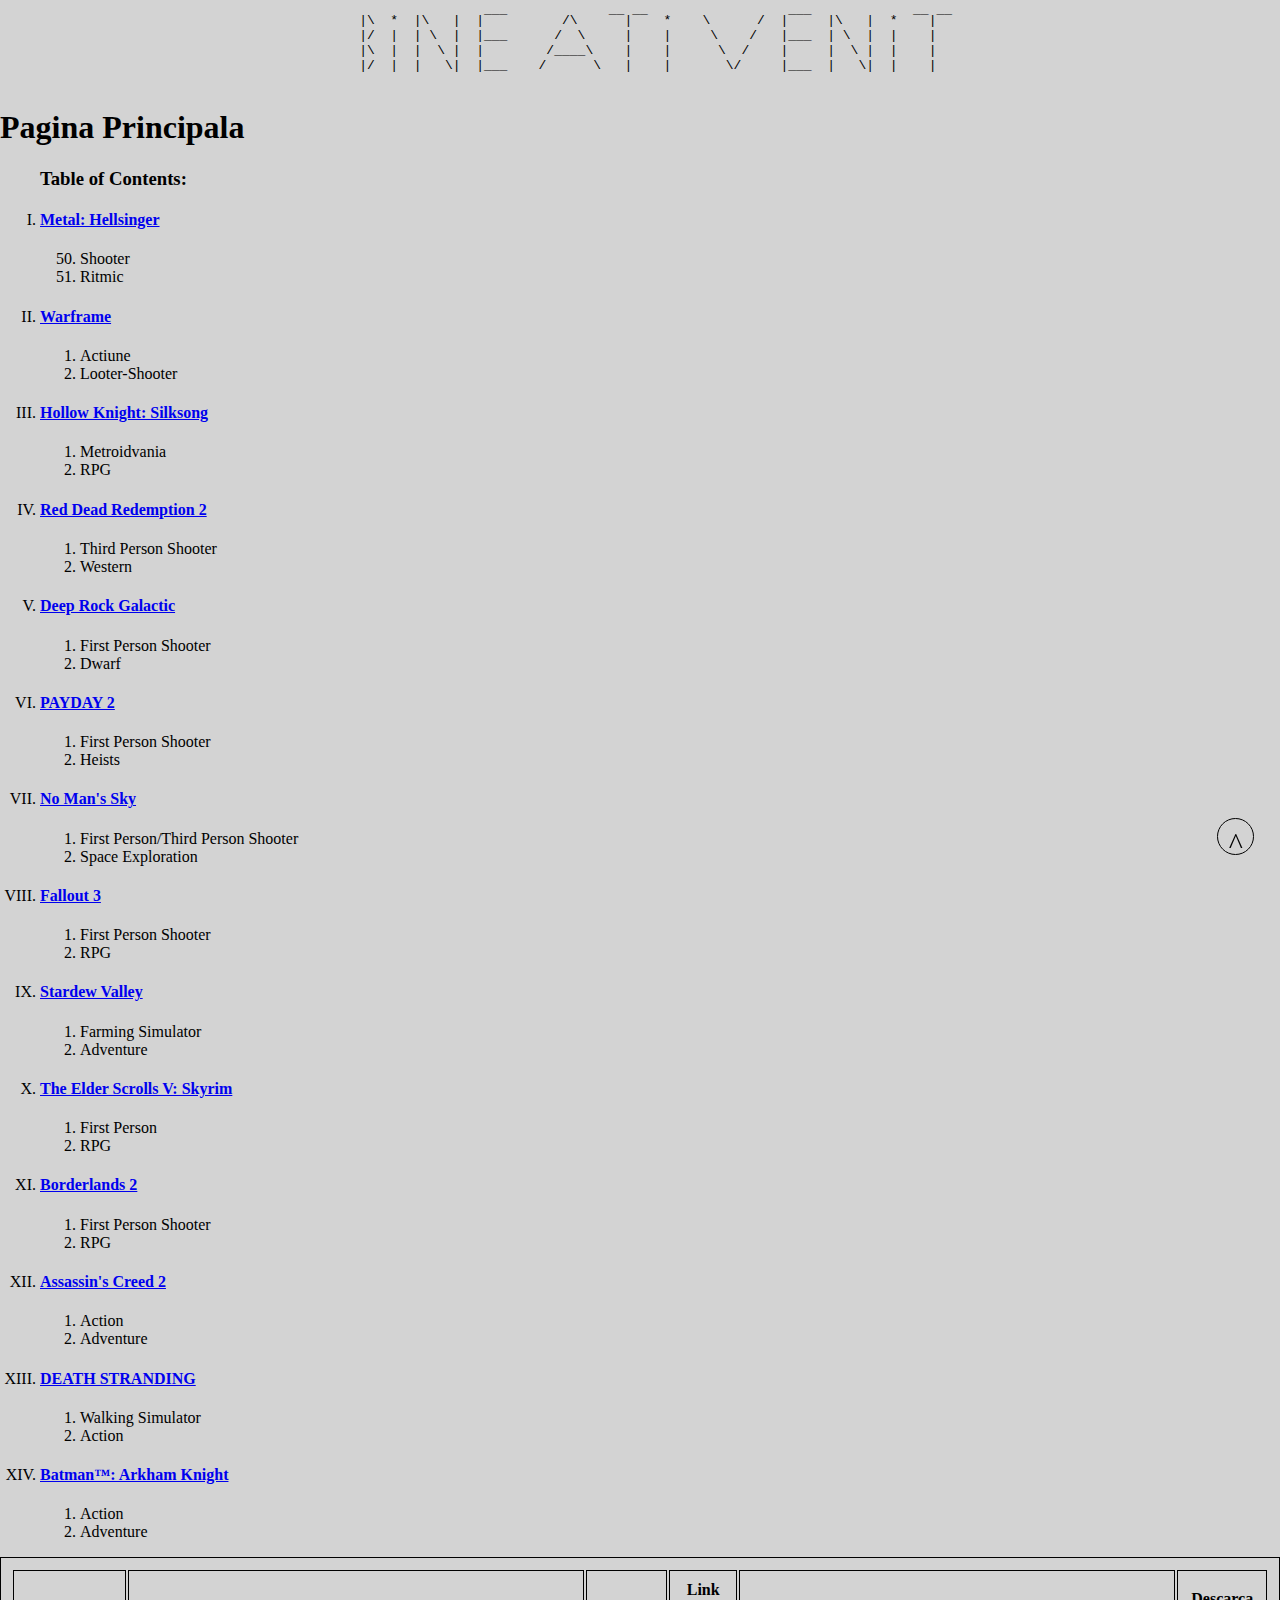
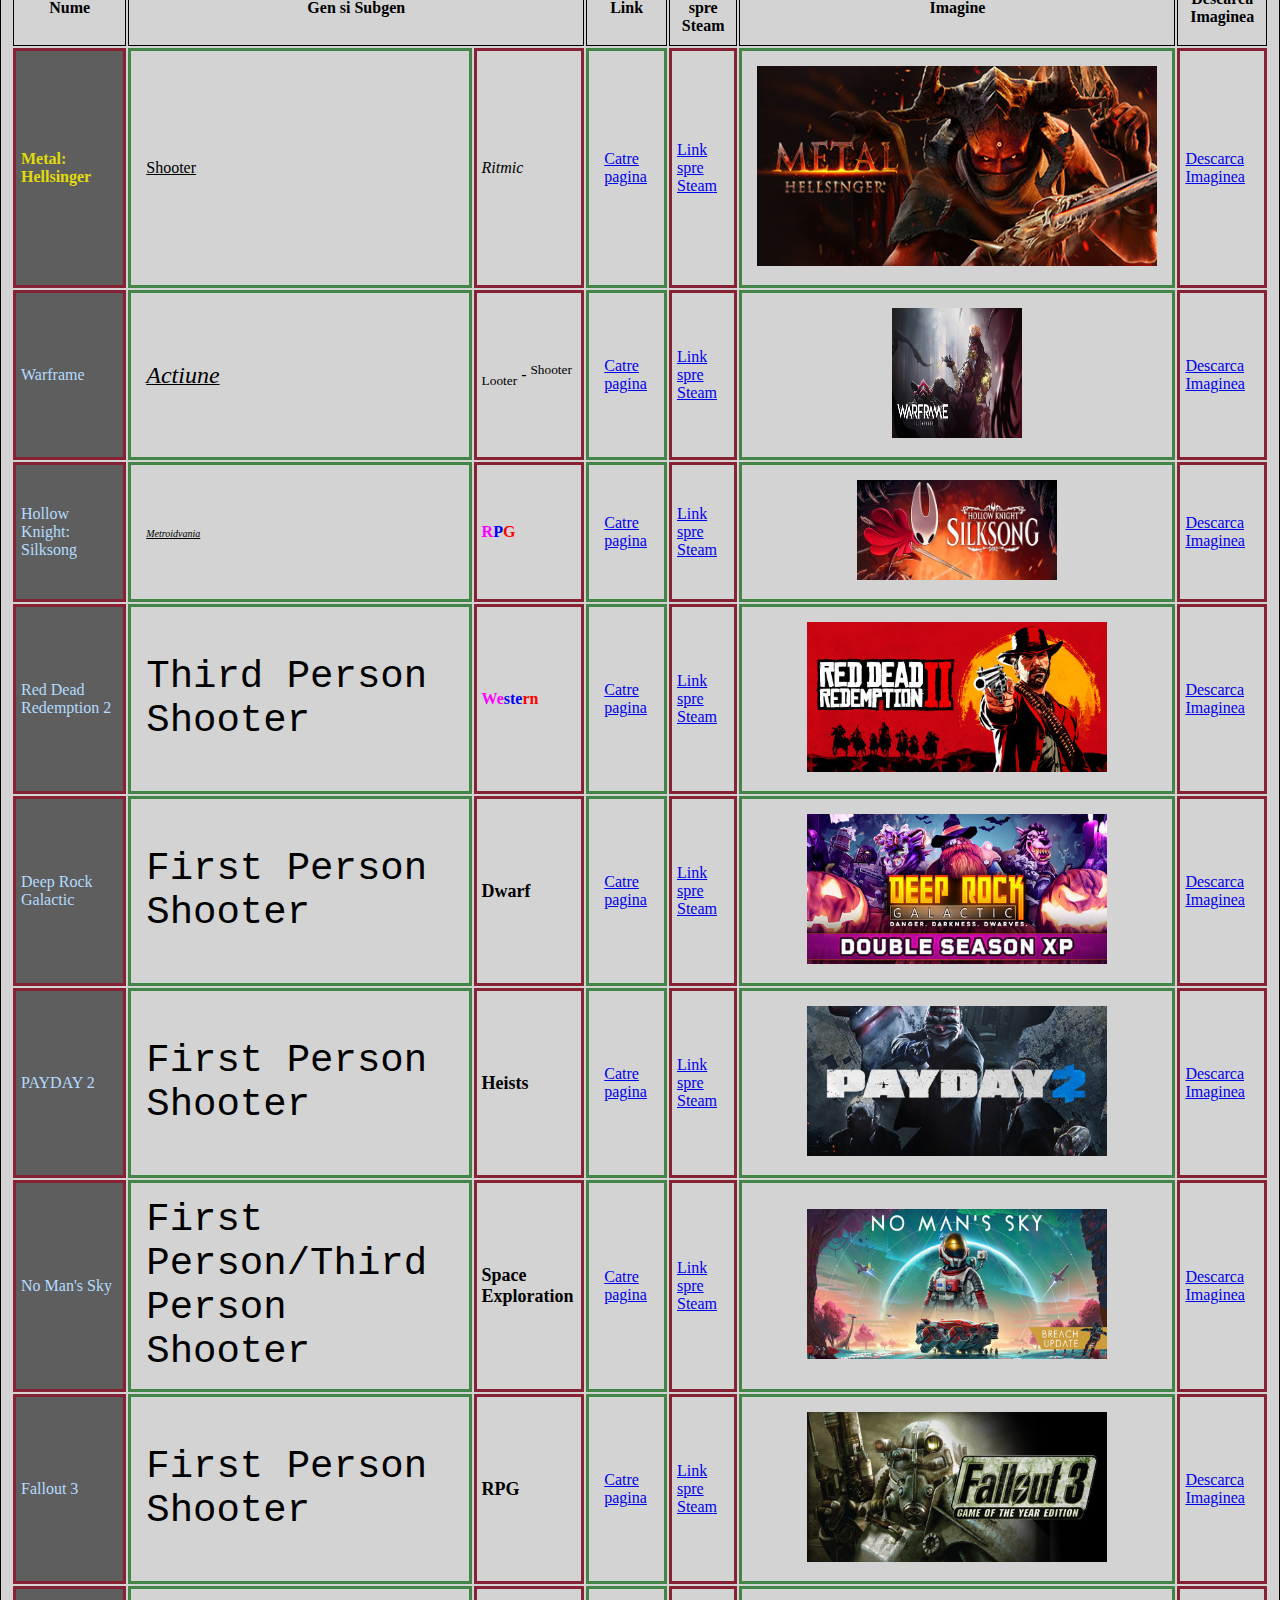
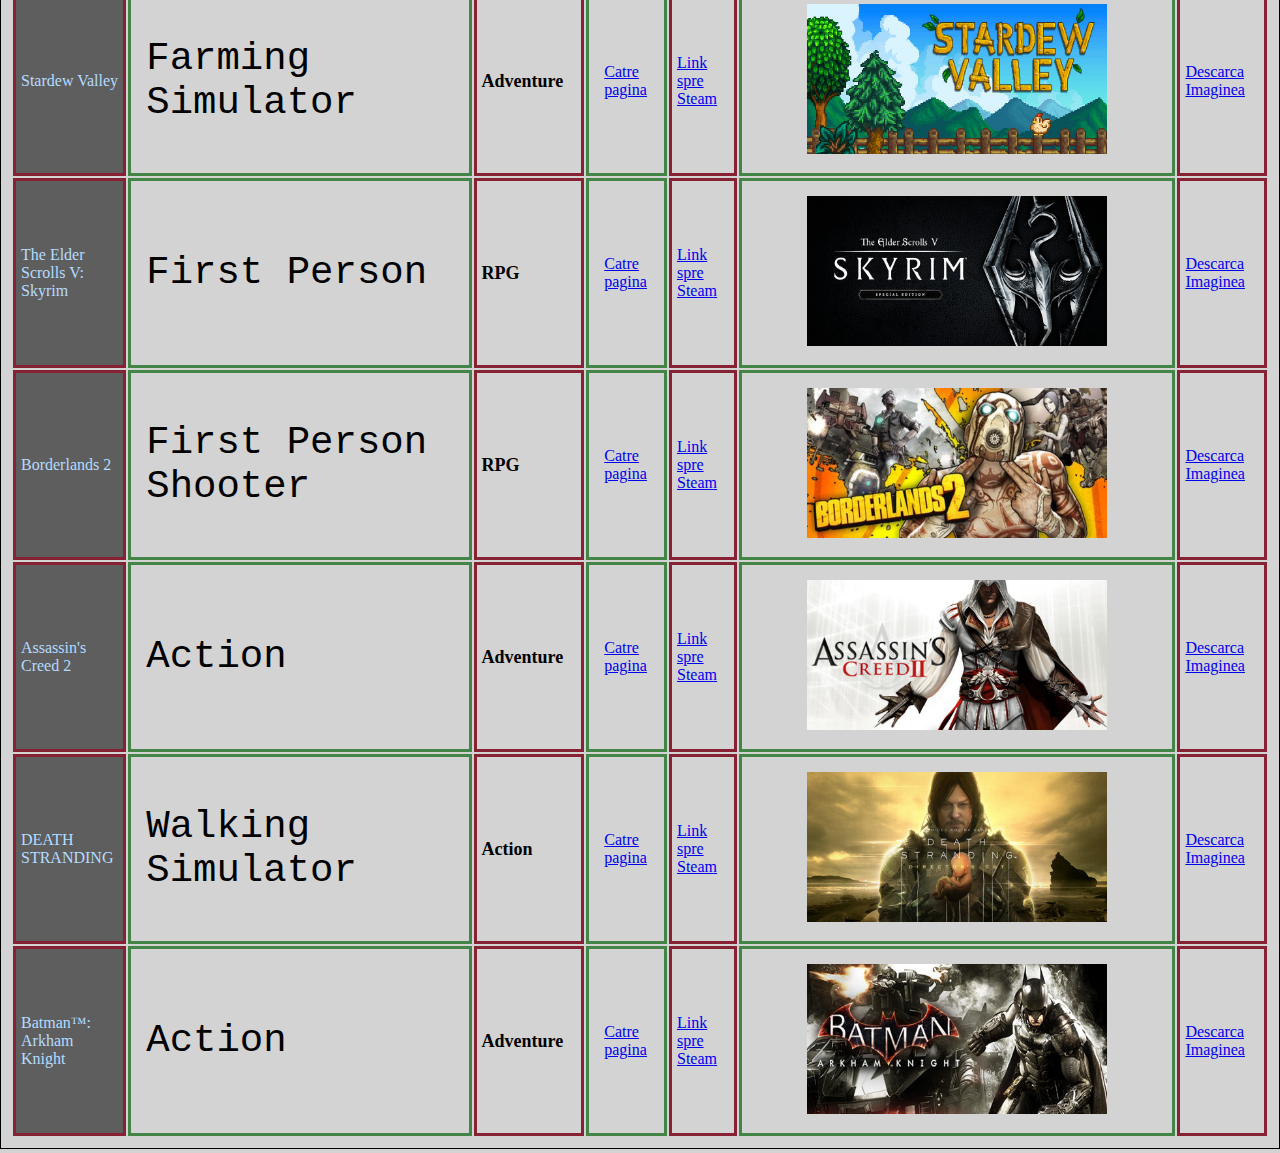
<file: index.html>
<!DOCTYPE html>
<html lang="en">
<head>
  <meta charset="UTF-8">
  <meta name="viewport" content="width=device-width, initial-scale=1.0">
  <title>Pagina Principala</title>
  <link rel="stylesheet" href="assets/css/index.css">
</head>
<body bgcolor="lightgrey">
  <!--
  - Pentru diferite caractere speciale, putem folosi ori HTML Entity (&entity;), ori Unicode (&#xCOD_HEX;). 
  - Daca stim codurile ALT, putem scrie unele caractere (nu toate) cu ALT + o combinatie de cifre de pe Numpad. ALT + 0226 pentru â sau ALT + 0227 pentru ã
  - Caracterele Romanesti: 
  - Â - &Acircum;, &#x00C2;. â - &acircum;, &#x00E2;
  - Linia sus este unicode 203E. &#x203E;
  -->

  <pre align="center">
    |\  *  |\   |  |‾‾‾       /\    ‾‾|‾‾  *    \      /  |‾‾‾  |\   |  *  ‾‾|‾‾
    |/  |  | \  |  |___      /  \     |    |     \    /   |___  | \  |  |    |  
    |\  |  |  \ |  |        /____\    |    |      \  /    |     |  \ |  |    |  
    |/  |  |   \|  |___    /      \   |    |       \/     |___  |   \|  |    |  
  </pre>

  <h1>
    Pagina Principala
  </h1>

  <div>
    <ol type="I">
      <h3>
        Table of Contents: 
      </h3>
      <li>
        <h4>
          <a href="#metal-hellsinger">Metal: Hellsinger</a>
        </h4>
        <ol type="1" start="50">
          <li>Shooter</li>
          <li>Ritmic</li>
        </ol>
      </li>
      <li>
        <h4>
          <a href="#warframe">Warframe</a>
        </h4>
        <ol type="1" start="1">
          <li>Actiune</li>
          <li>Looter-Shooter</li>
        </ol>
      </li>
      <li>
        <h4>
          <a href="#silksong">Hollow Knight: Silksong</a>
        </h4>
        <ol type="1" start="1">
          <li>Metroidvania</li>
          <li>RPG</li>
        </ol>
      </li>
      <li>
        <h4>
          <a href="#red-dead-redemption-2">Red Dead Redemption 2</a>
        </h4>
        <ol type="1" start="1">
          <li>Third Person Shooter</li>
          <li>Western</li>
        </ol>
      </li>
      <li>
        <h4>
          <a href="#deep-rock-galactic">Deep Rock Galactic</a>
        </h4>
        <ol type="1" start="1">
          <li>First Person Shooter</li>
          <li>Dwarf</li>
        </ol>
      </li>
      <li>
        <h4>
          <a href="#payday-2">PAYDAY 2</a>
        </h4>
        <ol type="1" start="1">
          <li>First Person Shooter</li>
          <li>Heists</li>
        </ol>
      </li>
      <li>
        <h4>
          <a href="#no-mans-sky">No Man's Sky</a>
        </h4>
        <ol type="1" start="1">
          <li>First Person/Third Person Shooter</li>
          <li>Space Exploration</li>
        </ol>
      </li>
      <li>
        <h4>
          <a href="#fallout-3">Fallout 3</a>
        </h4>
        <ol type="1" start="1">
          <li>First Person Shooter</li>
          <li>RPG</li>
        </ol>
      </li>
      <li>
        <h4>
          <a href="#stardew-valley">Stardew Valley</a>
        </h4>
        <ol type="1" start="1">
          <li>Farming Simulator</li>
          <li>Adventure</li>
        </ol>
      </li>
      <li>
        <h4>
          <a href="#skyrim">The Elder Scrolls V: Skyrim</a>
        </h4>
        <ol type="1" start="1">
          <li>First Person</li>
          <li>RPG</li>
        </ol>
      </li>
      <li>
        <h4>
          <a href="#borderlands-2">Borderlands 2</a>
        </h4>
        <ol type="1" start="1">
          <li>First Person Shooter</li>
          <li>RPG</li>
        </ol>
      </li>
      <li>
        <h4>
          <a href="#assassins-creed-2">Assassin's Creed 2</a>
        </h4>
        <ol type="1" start="1">
          <li>Action</li>
          <li>Adventure</li>
        </ol>
      </li>
      <li>
        <h4>
          <a href="#death-stranding">DEATH STRANDING</a>
        </h4>
        <ol type="1" start="1">
          <li>Walking Simulator</li>
          <li>Action</li>
        </ol>
      </li>
      <li>
        <h4>
          <a href="#arkham-knight">Batman™: Arkham Knight</a>
        </h4>
        <ol type="1" start="1">
          <li>Action</li>
          <li>Adventure</li>
        </ol>
      </li>
    </ol>
  </div>

  <table>
    <tr>
      <th>Nume</th>
      <th colspan="2">Gen si Subgen</th>
      <th>Link</th>
      <th>Link spre Steam</th>
      <th>Imagine</th>
      <th>Descarca Imaginea</th>
    </tr>
    <tr id="metal-hellsinger">
      <td bgcolor="#5e5e5e"><font color="#e1dc0a"><b>Metal: Hellsinger</b></font></td>
      <td><u>Shooter</u></td>
      <td><i>Ritmic</i></td>
      <td>
        <a href="pages/metal-hellsinger.html">Catre pagina</a>
      </td>
      <td>
        <a href="https://store.steampowered.com/app/1061910/Metal_Hellsinger/" target="_blank">Link spre Steam</a>
      </td>
      <td>
        <a href="https://store.steampowered.com/app/1061910/Metal_Hellsinger/" target="_blank">
          <img height="200" width="400" src="assets/images/metal-hellsinger.jpg" alt="Metal: Hellsinger" title="Poza pentru jocul: 'Metal: Hellsinger'">
        </a>
      </td>
      <td>
        <a href="assets/images/metal-hellsinger.jpg" download="Imagine Metal: Hellsinger">Descarca Imaginea</a>
      </td>
    </tr>
    <tr id="warframe">
      <td bgcolor="#5e5e5e"><font color="#b4dcff">Warframe</font></td>
      <td><u><i><font size="+2">Actiune</font></i></u></td>
      <td>
        <sub>Looter</sub>
        -
        <sup>Shooter</sup>
      </td>
      <td>
        <a href="pages/warframe.html">Catre pagina</a>
      </td>
      <td>
        <a href="https://store.steampowered.com/app/230410/Warframe//" target="_blank">Link spre Steam</a>
      </td>
      <td align="center">
        <a href="https://store.steampowered.com/app/230410/Warframe//" target="_blank">
          <img height="130" width="130" src="assets/images/warframe.jpg" alt="Warframe" title="Poza pentru jocul: 'Warframe'">
        </a>
      </td>
      <td>
        <a href="assets/images/warframe.jpg" download>Descarca Imaginea</a>
      </td>
    </tr>
    <tr id="silksong">
      <td bgcolor="#5e5e5e"><font color="#b4dcff">Hollow Knight: Silksong</font></td>
      <td><u><i><font size="-2">Metroidvania</font></i></u></td>
      <td>
        <b>
          <font color="magenta">R</font><font color="blue">P</font><font color="red">G</font>
        </b>
      </td>
      <td>
        <a href="pages/silksong.html">Catre pagina</a>
      </td>
      <td>
        <a href="https://store.steampowered.com/app/1030300/Hollow_Knight_Silksong/" target="_blank">Link spre Steam</a>
      </td>
      <td align="center">
        <a href="https://store.steampowered.com/app/1030300/Hollow_Knight_Silksong/" target="_blank">
          <img height="100" width="200" src="assets/images/silksong.jpg" alt="Hollow Knight: Silksong" title="Poza pentru jocul: 'Hollow Knight: Silksong'">
        </a>
      </td>
      <td>
        <a href="assets/images/silksong.jpg" download>Descarca Imaginea</a>
      </td>
    </tr>
    <tr id="red-dead-redemption-2">
      <td bgcolor="#5e5e5e"><font color="#b4dcff">Red Dead Redemption 2</font></td>
      <td><tt><font size="20">Third Person Shooter</font></tt></td>
      <td>
        <b>
          <font color="magenta">We</font><font color="blue">ste</font><font color="red">rn</font>
        </b>
      </td>
      <td>
        <a href="pages/red-dead-redemption-2.html">Catre pagina</a>
      </td>
      <td>
        <a href="https://store.steampowered.com/app/1174180/Red_Dead_Redemption_2/" target="_blank">Link spre Steam</a>
      </td>
      <td align="center">
        <a href="https://store.steampowered.com/app/1174180/Red_Dead_Redemption_2/" target="_blank">
          <img height="150" width="300" src="assets/images/red-dead-redemption-2.jpg" alt="Red Dead Redemption 2" title="Poza pentru jocul: 'Red Dead Redemption 2'">
        </a>
      </td>
      <td>
        <a href="assets/images/red-dead-redemption-2.jpg" download>Descarca Imaginea</a>
      </td>
    </tr>
    <tr id="deep-rock-galactic">
      <td bgcolor="#5e5e5e"><font color="#b4dcff">Deep Rock Galactic</font></td>
      <td><tt><font size="20">First Person Shooter</font></tt></td>
      <td>
        <b>
          <font size="+1">Dwarf</font>
        </b>
      </td>
      <td>
        <a href="pages/deep-rock-galactic.html">Catre pagina</a>
      </td>
      <td>
        <a href="https://store.steampowered.com/app/548430/Deep_Rock_Galactic/" target="_blank">Link spre Steam</a>
      </td>
      <td align="center">
        <a href="https://store.steampowered.com/app/548430/Deep_Rock_Galactic/" target="_blank">
          <img height="150" width="300" src="assets/images/deep-rock-galactic.jpg" alt="Deep Rock Galactic" title="Poza pentru jocul: 'Deep Rock Galactic'">
        </a>
      </td>
      <td>
        <a href="assets/images/deep-rock-galactic.jpg" download>Descarca Imaginea</a>
      </td>
    </tr>
    <tr id="payday-2">
      <td bgcolor="#5e5e5e"><font color="#b4dcff">PAYDAY 2</font></td>
      <td><tt><font size="20">First Person Shooter</font></tt></td>
      <td>
        <b>
          <font size="+1">Heists</font>
        </b>
      </td>
      <td>
        <a href="pages/payday-2.html">Catre pagina</a>
      </td>
      <td>
        <a href="https://store.steampowered.com/app/218620/PAYDAY_2/" target="_blank">Link spre Steam</a>
      </td>
      <td align="center">
        <a href="https://store.steampowered.com/app/218620/PAYDAY_2/" target="_blank">
          <img height="150" width="300" src="assets/images/payday-2.jpg" alt="PAYDAY 2" title="Poza pentru jocul: 'PAYDAY 2'">
        </a>
      </td>
      <td>
        <a href="assets/images/payday-2.jpg" download>Descarca Imaginea</a>
      </td>
    </tr>
    <tr id="no-mans-sky">
      <td bgcolor="#5e5e5e"><font color="#b4dcff">No Man's Sky</font></td>
      <td><tt><font size="20">First Person/Third Person Shooter</font></tt></td>
      <td>
        <b>
          <font size="+1">Space Exploration</font>
        </b>
      </td>
      <td>
        <a href="pages/no-mans-sky.html">Catre pagina</a>
      </td>
      <td>
        <a href="https://store.steampowered.com/app/275850/No_Mans_Sky/" target="_blank">Link spre Steam</a>
      </td>
      <td align="center">
        <a href="https://store.steampowered.com/app/275850/No_Mans_Sky/" target="_blank">
          <img height="150" width="300" src="assets/images/no-mans-sky.jpg" alt="No Man's Sky" title="Poza pentru jocul: 'No Man's Sky'">
        </a>
      </td>
      <td>
        <a href="assets/images/no-mans-sky.jpg" download>Descarca Imaginea</a>
      </td>
    </tr>
    <tr id="fallout-3">
      <td bgcolor="#5e5e5e"><font color="#b4dcff">Fallout 3</font></td>
      <td><tt><font size="20">First Person Shooter</font></tt></td>
      <td>
        <b>
          <font size="+1">RPG</font>
        </b>
      </td>
      <td>
        <a href="pages/fallout-3.html">Catre pagina</a>
      </td>
      <td>
        <a href="https://store.steampowered.com/app/22370/Fallout_3_Game_of_the_Year_Edition/" target="_blank">Link spre Steam</a>
      </td>
      <td align="center">
        <a href="https://store.steampowered.com/app/22370/Fallout_3_Game_of_the_Year_Edition/" target="_blank">
          <img height="150" width="300" src="assets/images/fallout-3.jpg" alt="Fallout 3" title="Poza pentru jocul: 'Fallout 3'">
        </a>
      </td>
      <td>
        <a href="assets/images/fallout-3.jpg" download>Descarca Imaginea</a>
      </td>
    </tr>
    <tr id="stardew-valley">
      <td bgcolor="#5e5e5e"><font color="#b4dcff">Stardew Valley</font></td>
      <td><tt><font size="20">Farming Simulator</font></tt></td>
      <td>
        <b>
          <font size="+1">Adventure</font>
        </b>
      </td>
      <td>
        <a href="pages/stardew-valley.html">Catre pagina</a>
      </td>
      <td>
        <a href="https://store.steampowered.com/app/413150/Stardew_Valley/" target="_blank">Link spre Steam</a>
      </td>
      <td align="center">
        <a href="https://store.steampowered.com/app/413150/Stardew_Valley/" target="_blank">
          <img height="150" width="300" src="assets/images/stardew-valley.jpg" alt="Stardew Valley" title="Poza pentru jocul: 'Stardew Valley'">
        </a>
      </td>
      <td>
        <a href="assets/images/stardew-valley.jpg" download>Descarca Imaginea</a>
      </td>
    </tr>
    <tr id="skyrim">
      <td bgcolor="#5e5e5e"><font color="#b4dcff">The Elder Scrolls V: Skyrim</font></td>
      <td><tt><font size="20">First Person</font></tt></td>
      <td>
        <b>
          <font size="+1">RPG</font>
        </b>
      </td>
      <td>
        <a href="pages/skyrim.html">Catre pagina</a>
      </td>
      <td>
        <a href="https://store.steampowered.com/app/489830/The_Elder_Scrolls_V_Skyrim_Special_Edition/" target="_blank">Link spre Steam</a>
      </td>
      <td align="center">
        <a href="https://store.steampowered.com/app/489830/The_Elder_Scrolls_V_Skyrim_Special_Edition/" target="_blank">
          <img height="150" width="300" src="assets/images/skyrim.jpg" alt="The Elder Scrolls V: Skyrim" title="Poza pentru jocul: 'The Elder Scrolls V: Skyrim'">
        </a>
      </td>
      <td>
        <a href="assets/images/skyrim.jpg" download>Descarca Imaginea</a>
      </td>
    </tr>
    <tr id="borderlands-2">
      <td bgcolor="#5e5e5e"><font color="#b4dcff">Borderlands 2</font></td>
      <td><tt><font size="20">First Person Shooter</font></tt></td>
      <td>
        <b>
          <font size="+1">RPG</font>
        </b>
      </td>
      <td>
        <a href="pages/borderlands-2.html">Catre pagina</a>
      </td>
      <td>
        <a href="https://store.steampowered.com/app/49520/Borderlands_2/" target="_blank">Link spre Steam</a>
      </td>
      <td align="center">
        <a href="https://store.steampowered.com/app/49520/Borderlands_2/" target="_blank">
          <img height="150" width="300" src="assets/images/borderlands-2.jpg" alt="Borderlands 2" title="Poza pentru jocul: 'Borderlands 2'">
        </a>
      </td>
      <td>
        <a href="assets/images/borderlands-2.jpg" download>Descarca Imaginea</a>
      </td>
    </tr>
    <tr id="assassins-creed-2">
      <td bgcolor="#5e5e5e"><font color="#b4dcff">Assassin's Creed 2</font></td>
      <td><tt><font size="20">Action</font></tt></td>
      <td>
        <b>
          <font size="+1">Adventure</font>
        </b>
      </td>
      <td>
        <a href="pages/assassins-creed-2.html">Catre pagina</a>
      </td>
      <td>
        <a href="https://store.steampowered.com/app/33230/Assassins_Creed_2/" target="_blank">Link spre Steam</a>
      </td>
      <td align="center">
        <a href="https://store.steampowered.com/app/33230/Assassins_Creed_2/" target="_blank">
          <img height="150" width="300" src="assets/images/assassins-creed-2.jpg" alt="Assassin's Creed 2" title="Poza pentru jocul: 'Assassin's Creed 2'">
        </a>
      </td>
      <td>
        <a href="assets/images/assassins-creed-2.jpg" download>Descarca Imaginea</a>
      </td>
    </tr>
    <tr id="death-stranding">
      <td bgcolor="#5e5e5e"><font color="#b4dcff">DEATH STRANDING</font></td>
      <td><tt><font size="20">Walking Simulator</font></tt></td>
      <td>
        <b>
          <font size="+1">Action</font>
        </b>
      </td>
      <td>
        <a href="pages/death-stranding.html">Catre pagina</a>
      </td>
      <td>
        <a href="https://store.steampowered.com/app/1850570/DEATH_STRANDING_DIRECTORS_CUT/" target="_blank">Link spre Steam</a>
      </td>
      <td align="center">
        <a href="https://store.steampowered.com/app/1850570/DEATH_STRANDING_DIRECTORS_CUT/" target="_blank">
          <img height="150" width="300" src="assets/images/death-stranding.jpg" alt="DEATH STRANDING" title="Poza pentru jocul: 'DEATH STRANDING'">
        </a>
      </td>
      <td>
        <a href="assets/images/death-stranding.jpg" download>Descarca Imaginea</a>
      </td>
    </tr>
    <tr id="arkham-knight">
      <td bgcolor="#5e5e5e"><font color="#b4dcff">Batman™: Arkham Knight</font></td>
      <td><tt><font size="20">Action</font></tt></td>
      <td>
        <b>
          <font size="+1">Adventure</font>
        </b>
      </td>
      <td>
        <a href="pages/arkham-knight.html">Catre pagina</a>
      </td>
      <td>
        <a href="https://store.steampowered.com/app/208650/Batman_Arkham_Knight/" target="_blank">Link spre Steam</a>
      </td>
      <td align="center">
        <a href="https://store.steampowered.com/app/208650/Batman_Arkham_Knight/" target="_blank">
          <img height="150" width="300" src="assets/images/arkham-knight.jpg" alt="Batman™: Arkham Knight" title="Poza pentru jocul: 'Batman™: Arkham Knight'">
        </a>
      </td>
      <td>
        <a href="assets/images/arkham-knight.jpg" download>Descarca Imaginea</a>
      </td>
    </tr>
  </table>
  
  <div id="scroll-top" class="scroll-top">
    <span>^</span>
  </div>

  <script src="assets/js/index.js"></script>

  <!--
    Surse: 
    - Adaugare Sunet cu JS on-click: https://stackoverflow.com/questions/18826147/javascript-audio-play-on-click
    - Caractere Românești: https://www.compart.com/en/unicode/U+0162, https://www.geocities.ws/click2speak/unicode/chars_ro.html
  -->
</body>
</html>
</file>
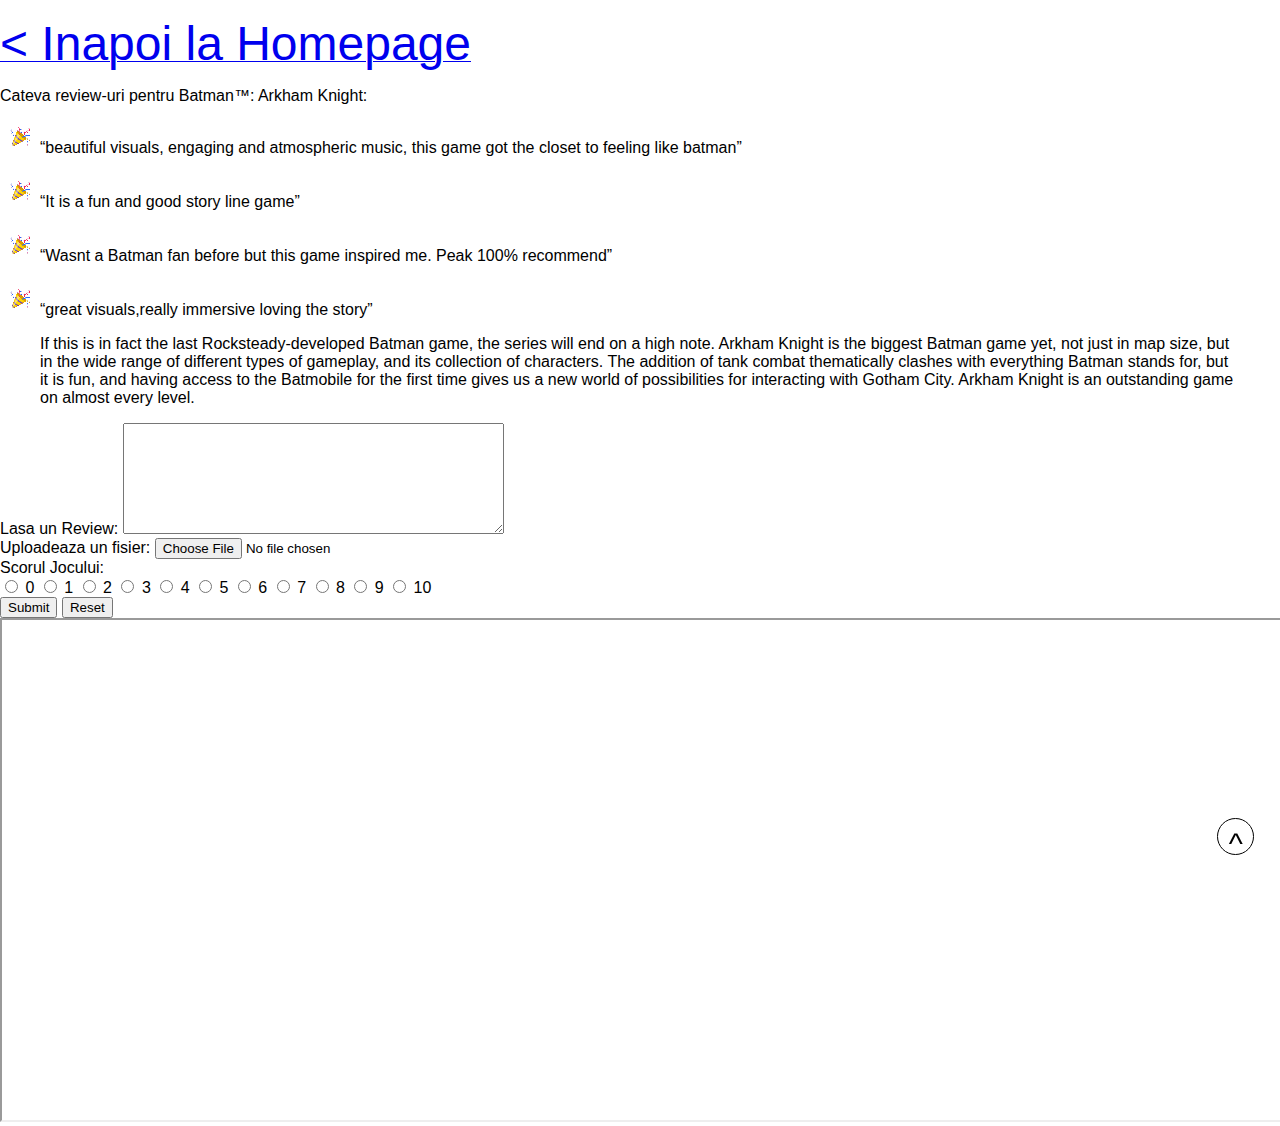
<file: pages/arkham-knight.html>
<!DOCTYPE html>
<html lang="en">
  <head>
    <meta charset="UTF-8">
    <meta name="viewport" content="width=device-width, initial-scale=1.0">
    <title>Batman™: Arkham Knight</title>
    <link rel="stylesheet" href="../assets/css/index.css">
    <link rel="stylesheet" href="../assets/css/pagini.css">
  </head>
  <body>

    <font face="Arial, Roboto, Times New Roman">
      <a href="../index.html">
        <p align="left">
          <font size="20">&lt; Inapoi la Homepage</font>
        </p>
      </a>
  
      <div>Cateva review-uri pentru Batman™: Arkham Knight: </div>
      <ul id="reviews">
        <li><q>beautiful visuals, engaging and atmospheric music, this game got the closet to feeling like batman</q></li>
        <br>
        <li><q>It is a fun and good story line game</q></li>
        <br>
        <li><q>Wasnt a Batman fan before but this game inspired me. Peak 100% recommend</q></li>
        <br>
        <li><q>great visuals,really immersive loving the story</q></li>
      </ul>
  
      <blockquote>
        If this is in fact the last Rocksteady-developed Batman game, the series will end on a high note. Arkham Knight is the biggest Batman game yet, not just in map size, but in the wide range of different types of gameplay, and its collection of characters. The addition of tank combat thematically clashes with everything Batman stands for, but it is fun, and having access to the Batmobile for the first time gives us a new world of possibilities for interacting with Gotham City. Arkham Knight is an outstanding game on almost every level.
      </blockquote>
  
      <form id="form1">
        <div>
          <label for="continut-email">Lasa un Review: </label>
          <textarea name="email" id="continut-email" cols="45" rows="7"></textarea>
        </div>
        <div>
          <label for="upload-fisier">Uploadeaza un fisier: </label>
          <input type="file" name="fisier" id="upload-fisier">
        </div>
        <div>
          <div>Scorul Jocului: </div>
          <input type="radio" name="scor" id="scor-0" value="0">
          <label for="scor-0">0</label>
          <input type="radio" name="scor" id="scor-1" value="1">
          <label for="scor-1">1</label>
          <input type="radio" name="scor" id="scor-2" value="2">
          <label for="scor-2">2</label>
          <input type="radio" name="scor" id="scor-3" value="3">
          <label for="scor-3">3</label>
          <input type="radio" name="scor" id="scor-4" value="4">
          <label for="scor-4">4</label>
          <input type="radio" name="scor" id="scor-5" value="5">
          <label for="scor-5">5</label>
          <input type="radio" name="scor" id="scor-6" value="6">
          <label for="scor-6">6</label>
          <input type="radio" name="scor" id="scor-7" value="7">
          <label for="scor-7">7</label>
          <input type="radio" name="scor" id="scor-8" value="8">
          <label for="scor-8">8</label>
          <input type="radio" name="scor" id="scor-9" value="9">
          <label for="scor-9">9</label>
          <input type="radio" name="scor" id="scor-10" value="10">
          <label for="scor-10">10</label>
        </div>
        <input type="submit" value="Submit">
        <input type="reset" value="Reset">
      </form>
  
      <iframe src="https://www.ign.com/articles/2015/06/19/batman-arkham-knight-review" height="500" width="1500"></iframe>
  
      <div id="scroll-top" class="scroll-top">
        <span>^</span>
      </div>
    </font>


    <script src="../assets/js/index.js"></script>
  </body>
</html>
</file>
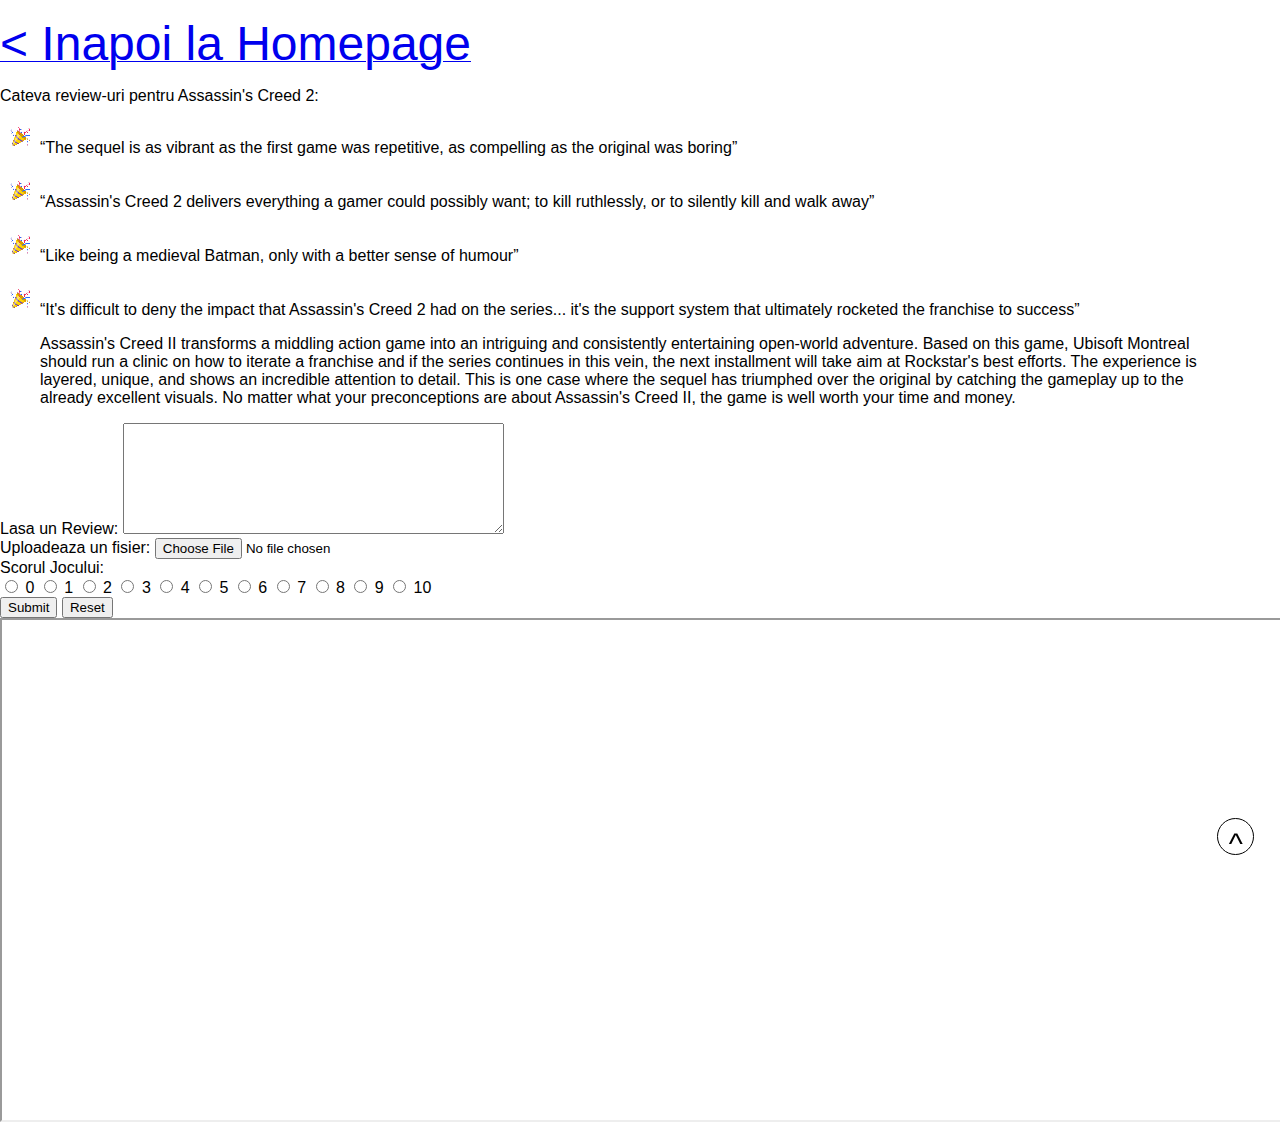
<file: pages/assassins-creed-2.html>
<!DOCTYPE html>
<html lang="en">
  <head>
    <meta charset="UTF-8">
    <meta name="viewport" content="width=device-width, initial-scale=1.0">
    <title>Assassin's Creed 2</title>
    <link rel="stylesheet" href="../assets/css/index.css">
    <link rel="stylesheet" href="../assets/css/pagini.css">
  </head>
  <body>

    <font face="Arial, Roboto, Times New Roman">
      <a href="../index.html">
        <p align="left">
          <font size="20">&lt; Inapoi la Homepage</font>
        </p>
      </a>
  
      <div>Cateva review-uri pentru Assassin's Creed 2: </div>
      <ul id="reviews">
        <li><q>The sequel is as vibrant as the first game was repetitive, as compelling as the original was boring</q></li>
        <br>
        <li><q>Assassin's Creed 2 delivers everything a gamer could possibly want; to kill ruthlessly, or to silently kill and walk away</q></li>
        <br>
        <li><q>Like being a medieval Batman, only with a better sense of humour</q></li>
        <br>
        <li><q>It's difficult to deny the impact that Assassin's Creed 2 had on the series... it's the support system that ultimately rocketed the franchise to success</q></li>
      </ul>
  
      <blockquote>
        Assassin's Creed II transforms a middling action game into an intriguing and consistently entertaining open-world adventure. Based on this game, Ubisoft Montreal should run a clinic on how to iterate a franchise and if the series continues in this vein, the next installment will take aim at Rockstar's best efforts. The experience is layered, unique, and shows an incredible attention to detail. This is one case where the sequel has triumphed over the original by catching the gameplay up to the already excellent visuals. No matter what your preconceptions are about Assassin's Creed II, the game is well worth your time and money.
      </blockquote>
  
      <form id="form1">
        <div>
          <label for="continut-email">Lasa un Review: </label>
          <textarea name="email" id="continut-email" cols="45" rows="7"></textarea>
        </div>
        <div>
          <label for="upload-fisier">Uploadeaza un fisier: </label>
          <input type="file" name="fisier" id="upload-fisier">
        </div>
        <div>
          <div>Scorul Jocului: </div>
          <input type="radio" name="scor" id="scor-0" value="0">
          <label for="scor-0">0</label>
          <input type="radio" name="scor" id="scor-1" value="1">
          <label for="scor-1">1</label>
          <input type="radio" name="scor" id="scor-2" value="2">
          <label for="scor-2">2</label>
          <input type="radio" name="scor" id="scor-3" value="3">
          <label for="scor-3">3</label>
          <input type="radio" name="scor" id="scor-4" value="4">
          <label for="scor-4">4</label>
          <input type="radio" name="scor" id="scor-5" value="5">
          <label for="scor-5">5</label>
          <input type="radio" name="scor" id="scor-6" value="6">
          <label for="scor-6">6</label>
          <input type="radio" name="scor" id="scor-7" value="7">
          <label for="scor-7">7</label>
          <input type="radio" name="scor" id="scor-8" value="8">
          <label for="scor-8">8</label>
          <input type="radio" name="scor" id="scor-9" value="9">
          <label for="scor-9">9</label>
          <input type="radio" name="scor" id="scor-10" value="10">
          <label for="scor-10">10</label>
        </div>
        <input type="submit" value="Submit">
        <input type="reset" value="Reset">
      </form>
  
      <iframe src="https://www.ign.com/articles/2010/03/12/assassins-creed-ii-review" height="500" width="1500"></iframe>
  
      <div id="scroll-top" class="scroll-top">
        <span>^</span>
      </div>
    </font>


    <script src="../assets/js/index.js"></script>
  </body>
</html>
</file>
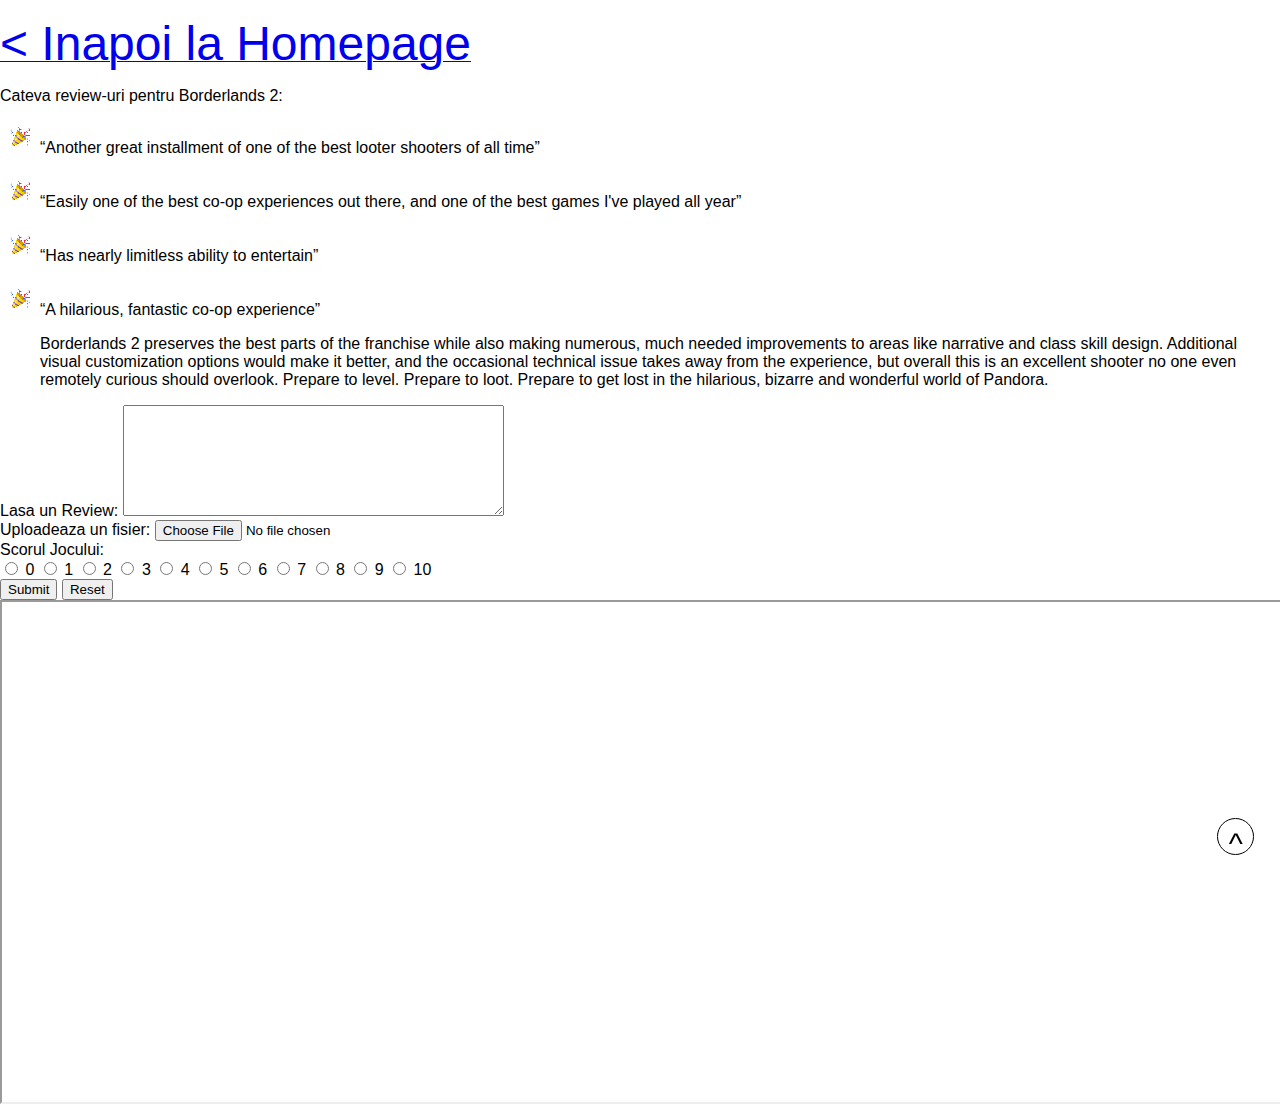
<file: pages/borderlands-2.html>
<!DOCTYPE html>
<html lang="en">
  <head>
    <meta charset="UTF-8">
    <meta name="viewport" content="width=device-width, initial-scale=1.0">
    <title>Borderlands 2</title>
    <link rel="stylesheet" href="../assets/css/index.css">
    <link rel="stylesheet" href="../assets/css/pagini.css">
  </head>
  <body>

    <font face="Arial, Roboto, Times New Roman">
      <a href="../index.html">
        <p align="left">
          <font size="20">&lt; Inapoi la Homepage</font>
        </p>
      </a>
  
      <div>Cateva review-uri pentru Borderlands 2: </div>
      <ul id="reviews">
        <li><q>Another great installment of one of the best looter shooters of all time</q></li>
        <br>
        <li><q>Easily one of the best co-op experiences out there, and one of the best games I've played all year</q></li>
        <br>
        <li><q>Has nearly limitless ability to entertain</q></li>
        <br>
        <li><q>A hilarious, fantastic co-op experience</q></li>
      </ul>
  
      <blockquote>
        Borderlands 2 preserves the best parts of the franchise while also making numerous, much needed improvements to areas like narrative and class skill design. Additional visual customization options would make it better, and the occasional technical issue takes away from the experience, but overall this is an excellent shooter no one even remotely curious should overlook. Prepare to level. Prepare to loot. Prepare to get lost in the hilarious, bizarre and wonderful world of Pandora.
      </blockquote>
  
      <form id="form1">
        <div>
          <label for="continut-email">Lasa un Review: </label>
          <textarea name="email" id="continut-email" cols="45" rows="7"></textarea>
        </div>
        <div>
          <label for="upload-fisier">Uploadeaza un fisier: </label>
          <input type="file" name="fisier" id="upload-fisier">
        </div>
        <div>
          <div>Scorul Jocului: </div>
          <input type="radio" name="scor" id="scor-0" value="0">
          <label for="scor-0">0</label>
          <input type="radio" name="scor" id="scor-1" value="1">
          <label for="scor-1">1</label>
          <input type="radio" name="scor" id="scor-2" value="2">
          <label for="scor-2">2</label>
          <input type="radio" name="scor" id="scor-3" value="3">
          <label for="scor-3">3</label>
          <input type="radio" name="scor" id="scor-4" value="4">
          <label for="scor-4">4</label>
          <input type="radio" name="scor" id="scor-5" value="5">
          <label for="scor-5">5</label>
          <input type="radio" name="scor" id="scor-6" value="6">
          <label for="scor-6">6</label>
          <input type="radio" name="scor" id="scor-7" value="7">
          <label for="scor-7">7</label>
          <input type="radio" name="scor" id="scor-8" value="8">
          <label for="scor-8">8</label>
          <input type="radio" name="scor" id="scor-9" value="9">
          <label for="scor-9">9</label>
          <input type="radio" name="scor" id="scor-10" value="10">
          <label for="scor-10">10</label>
        </div>
        <input type="submit" value="Submit">
        <input type="reset" value="Reset">
      </form>
  
      <iframe src="https://www.ign.com/articles/2012/09/14/borderlands-2-review" height="500" width="1500"></iframe>
  
      <div id="scroll-top" class="scroll-top">
        <span>^</span>
      </div>
    </font>


    <script src="../assets/js/index.js"></script>
  </body>
</html>
</file>
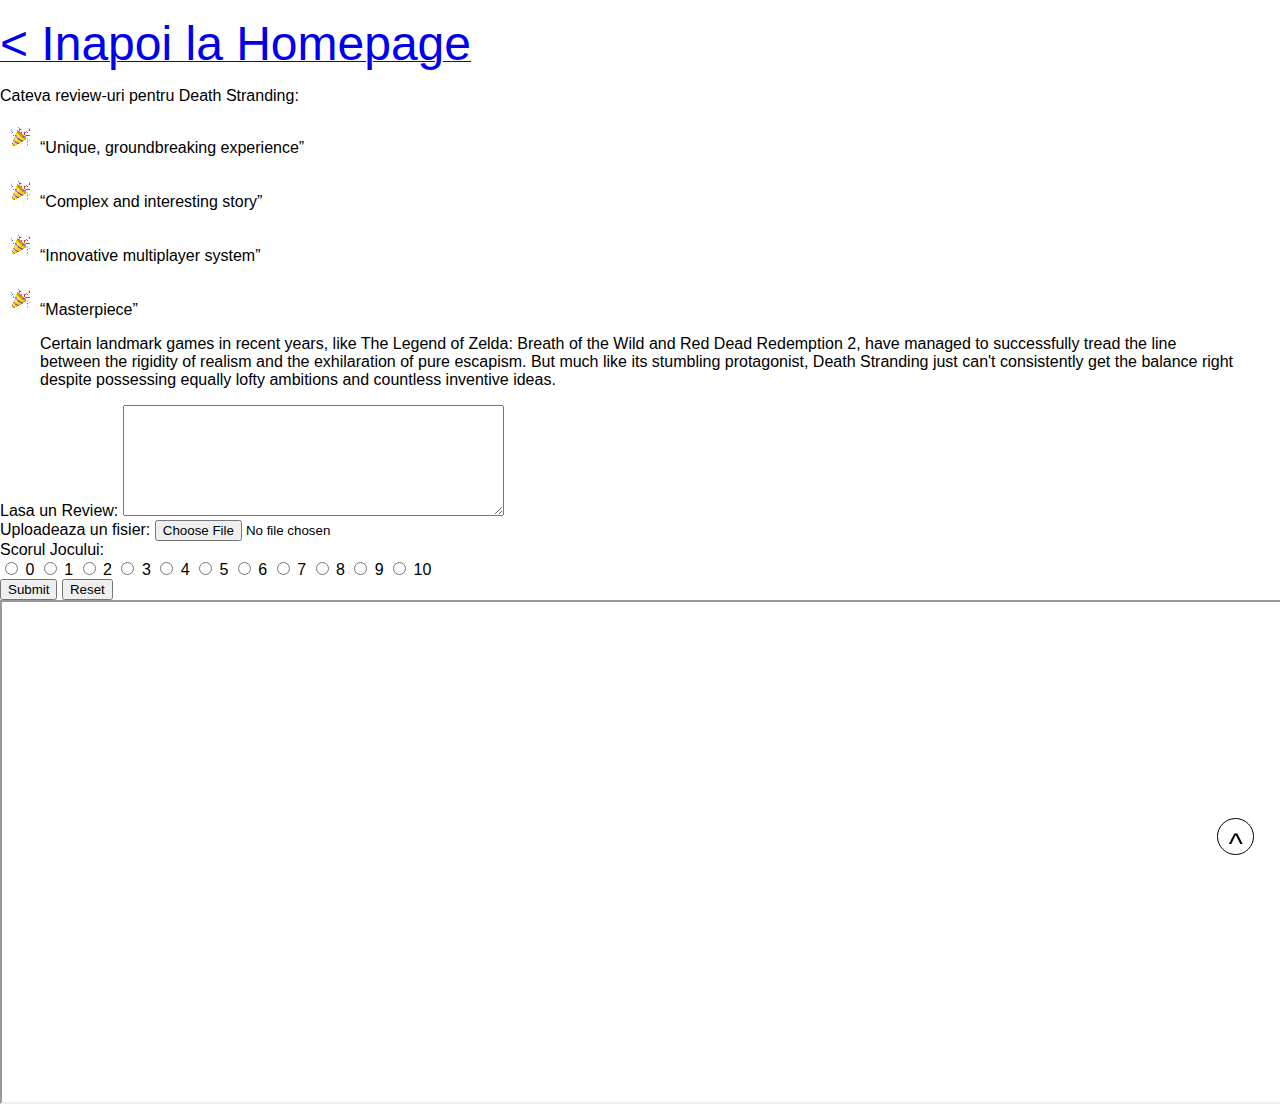
<file: pages/death-stranding.html>
<!DOCTYPE html>
<html lang="en">
  <head>
    <meta charset="UTF-8">
    <meta name="viewport" content="width=device-width, initial-scale=1.0">
    <title>Death Stranding</title>
    <link rel="stylesheet" href="../assets/css/index.css">
    <link rel="stylesheet" href="../assets/css/pagini.css">
  </head>
  <body>

    <font face="Arial, Roboto, Times New Roman">
      <a href="../index.html">
        <p align="left">
          <font size="20">&lt; Inapoi la Homepage</font>
        </p>
      </a>
  
      <div>Cateva review-uri pentru Death Stranding: </div>
      <ul id="reviews">
        <li><q>Unique, groundbreaking experience</q></li>
        <br>
        <li><q>Complex and interesting story</q></li>
        <br>
        <li><q>Innovative multiplayer system</q></li>
        <br>
        <li><q>Masterpiece</q></li>
      </ul>
  
      <blockquote>
        Certain landmark games in recent years, like The Legend of Zelda: Breath of the Wild and Red Dead Redemption 2, have managed to successfully tread the line between the rigidity of realism and the exhilaration of pure escapism. But much like its stumbling protagonist, Death Stranding just can't consistently get the balance right despite possessing equally lofty ambitions and countless inventive ideas.
      </blockquote>
  
      <form id="form1">
        <div>
          <label for="continut-email">Lasa un Review: </label>
          <textarea name="email" id="continut-email" cols="45" rows="7"></textarea>
        </div>
        <div>
          <label for="upload-fisier">Uploadeaza un fisier: </label>
          <input type="file" name="fisier" id="upload-fisier">
        </div>
        <div>
          <div>Scorul Jocului: </div>
          <input type="radio" name="scor" id="scor-0" value="0">
          <label for="scor-0">0</label>
          <input type="radio" name="scor" id="scor-1" value="1">
          <label for="scor-1">1</label>
          <input type="radio" name="scor" id="scor-2" value="2">
          <label for="scor-2">2</label>
          <input type="radio" name="scor" id="scor-3" value="3">
          <label for="scor-3">3</label>
          <input type="radio" name="scor" id="scor-4" value="4">
          <label for="scor-4">4</label>
          <input type="radio" name="scor" id="scor-5" value="5">
          <label for="scor-5">5</label>
          <input type="radio" name="scor" id="scor-6" value="6">
          <label for="scor-6">6</label>
          <input type="radio" name="scor" id="scor-7" value="7">
          <label for="scor-7">7</label>
          <input type="radio" name="scor" id="scor-8" value="8">
          <label for="scor-8">8</label>
          <input type="radio" name="scor" id="scor-9" value="9">
          <label for="scor-9">9</label>
          <input type="radio" name="scor" id="scor-10" value="10">
          <label for="scor-10">10</label>
        </div>
        <input type="submit" value="Submit">
        <input type="reset" value="Reset">
      </form>
  
      <iframe src="https://www.ign.com/articles/2019/11/01/death-stranding-review" height="500" width="1500"></iframe>
  
      <div id="scroll-top" class="scroll-top">
        <span>^</span>
      </div>
    </font>


    <script src="../assets/js/index.js"></script>
  </body>
</html>
</file>
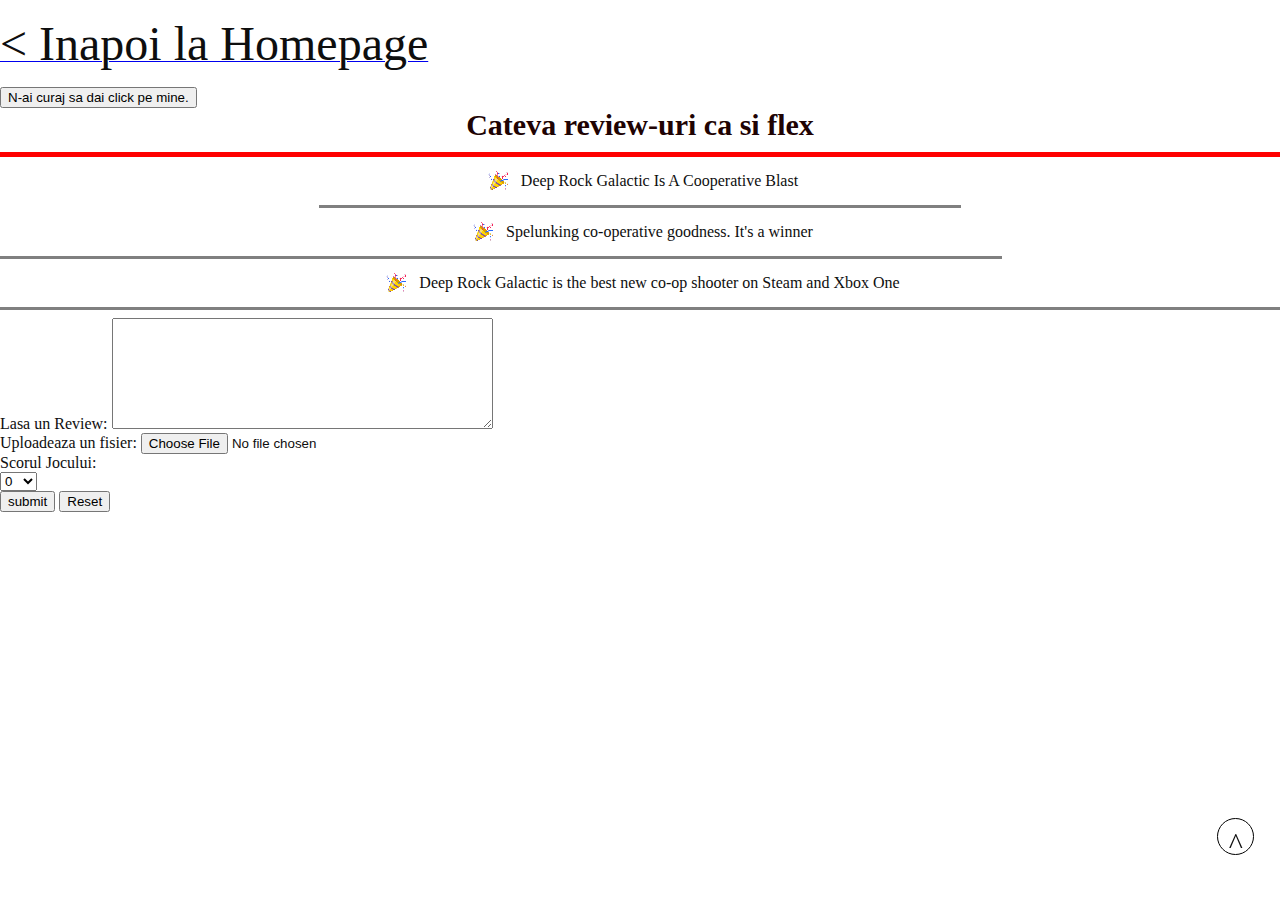
<file: pages/deep-rock-galactic.html>
<!DOCTYPE html>
<html lang="en">
  <head>
    <meta charset="UTF-8">
    <meta name="viewport" content="width=device-width, initial-scale=1.0">
    <title>Deep Rock Galactic</title>
    <link rel="stylesheet" href="../assets/css/index.css">
    <link rel="stylesheet" href="../assets/css/pagini.css">
    <style>
      .review__heading {
        font-size: 30px;
        font-weight: 600;
        color: #200303;
        text-align: center;
        margin-bottom: 10px;
      }
      .review__wrapper {
        display: flex;
        align-items: center;
        justify-content: center;
        gap: 10px;
      }
    </style>
  </head>
  <body>

    <font face="Times New Roman, Roboto, Arial" color="#0e0e0e" >
      <a href="../index.html">
        <p align="left">
          <font size="20" color="#0e0e0e">&lt; Inapoi la Homepage</font>
        </p>
      </a>

      <button id="boing">N-ai curaj sa dai click pe mine. </button>
  
      <div>
        <div class="review__heading">Cateva review-uri ca si flex</div>
        <hr color="red" size="+5">
        <div class="review__wrapper">
          <img src="../assets/images/tada.png" alt="Icoana pentru tadaaaaaa">
          <span class="review__text">Deep Rock Galactic Is A Cooperative Blast</span>
        </div>
        <hr size="3" noshade width="50%" align="center">
        <div class="review__wrapper">
          <img src="../assets/images/tada.png" alt="Icoana pentru tadaaaaaa">
          <span class="review__text">Spelunking co-operative goodness. It's a winner</span>
        </div>
        <hr size="3" noshade width="1000" align="left">
        <div class="review__wrapper">
          <img src="../assets/images/tada.png" alt="Icoana pentru tadaaaaaa">
          <span class="review__text">Deep Rock Galactic is the best new co-op shooter on Steam and Xbox One</span>
        </div>
        <hr size="3" noshade width="1500" align="right">
      </div>
  
      <form id="form1">
        <div>
          <label for="continut-email">Lasa un Review: </label>
          <textarea name="email" id="continut-email" cols="45" rows="7"></textarea>
        </div>
        <div>
          <label for="upload-fisier">Uploadeaza un fisier: </label>
          <input type="file" name="fisier" id="upload-fisier">
        </div>
        <div>
          <div>Scorul Jocului: </div>
          <select name="scorul" id="scorul">
            <option value="0" selected>0</option>
            <option value="1">1</option>
            <option value="2">2</option>
            <option value="3">3</option>
            <option value="4">4</option>
            <option value="5">5</option>
            <option value="6">6</option>
            <option value="7">7</option>
            <option value="8">8</option>
            <option value="9">9</option>
            <option value="10">10</option>
          </select>
        </div>
        <input type="submit" value="submit">
        <input type="reset" value="Reset">
      </form>
  
      <div id="scroll-top" class="scroll-top">
        <span>^</span>
      </div>
    </font>


    <script src="../assets/js/index.js"></script>
  </body>
</html>
</file>
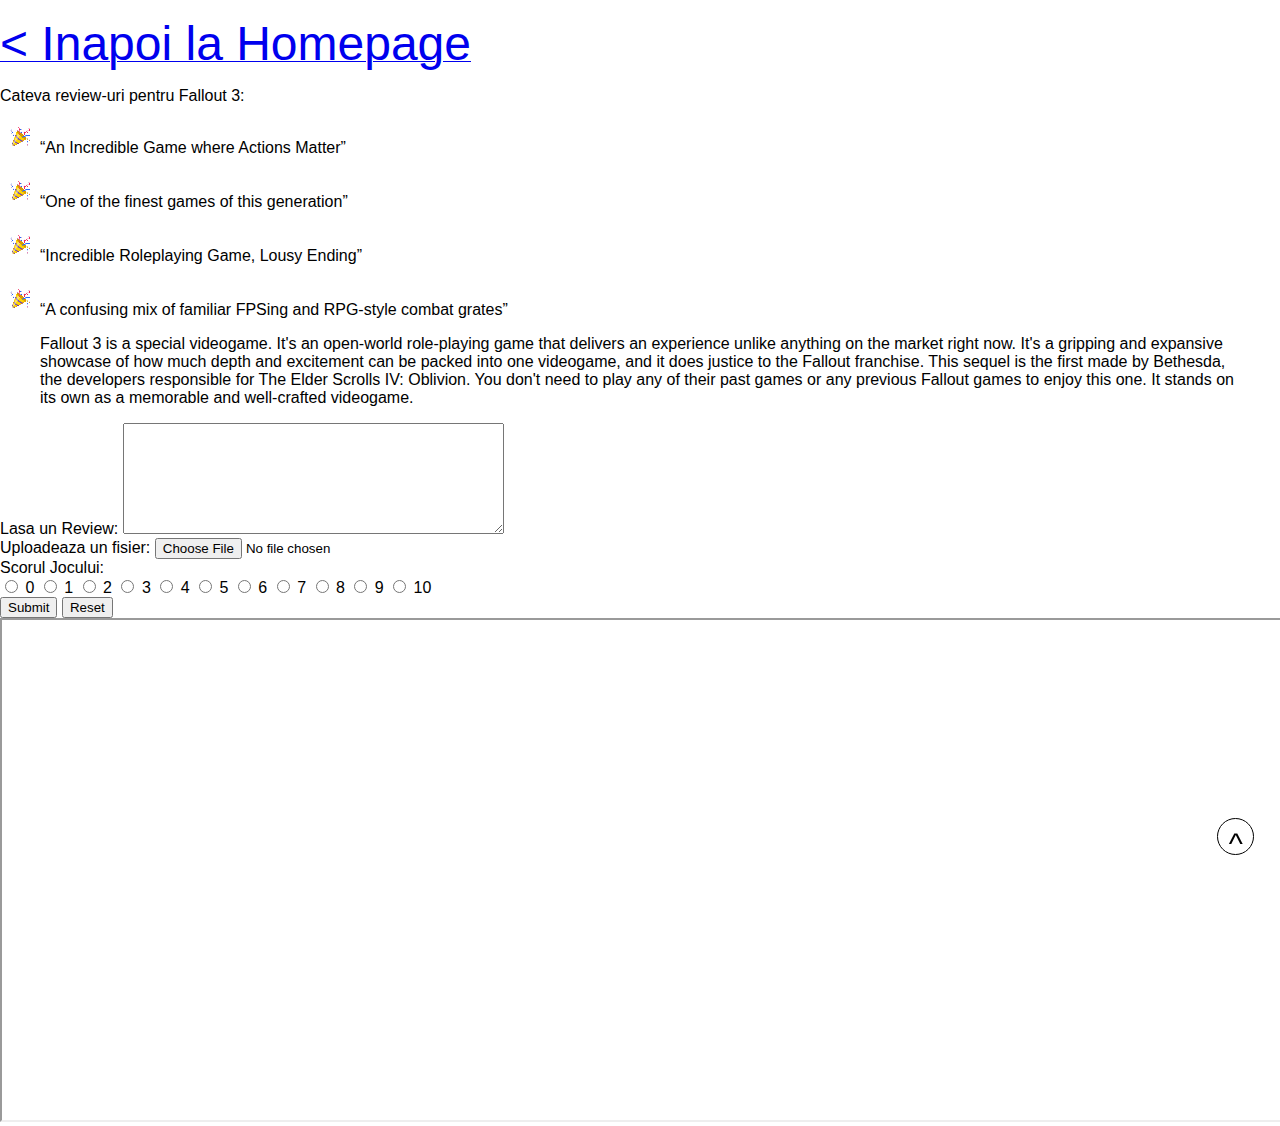
<file: pages/fallout-3.html>
<!DOCTYPE html>
<html lang="en">
  <head>
    <meta charset="UTF-8">
    <meta name="viewport" content="width=device-width, initial-scale=1.0">
    <title>Fallout 3</title>
    <link rel="stylesheet" href="../assets/css/index.css">
    <link rel="stylesheet" href="../assets/css/pagini.css">
  </head>
  <body>

    <font face="Arial, Roboto, Times New Roman">
      <a href="../index.html">
        <p align="left">
          <font size="20">&lt; Inapoi la Homepage</font>
        </p>
      </a>
  
      <div>Cateva review-uri pentru Fallout 3: </div>
      <ul id="reviews">
        <li><q>An Incredible Game where Actions Matter</q></li>
        <br>
        <li><q>One of the finest games of this generation</q></li>
        <br>
        <li><q>Incredible Roleplaying Game, Lousy Ending</q></li>
        <br>
        <li><q>A confusing mix of familiar FPSing and RPG-style combat grates</q></li>
      </ul>
  
      <blockquote>
        Fallout 3 is a special videogame. It's an open-world role-playing game that delivers an experience unlike anything on the market right now. It's a gripping and expansive showcase of how much depth and excitement can be packed into one videogame, and it does justice to the Fallout franchise. This sequel is the first made by Bethesda, the developers responsible for The Elder Scrolls IV: Oblivion. You don't need to play any of their past games or any previous Fallout games to enjoy this one. It stands on its own as a memorable and well-crafted videogame.
      </blockquote>
  
      <form id="form1">
        <div>
          <label for="continut-email">Lasa un Review: </label>
          <textarea name="email" id="continut-email" cols="45" rows="7"></textarea>
        </div>
        <div>
          <label for="upload-fisier">Uploadeaza un fisier: </label>
          <input type="file" name="fisier" id="upload-fisier">
        </div>
        <div>
          <div>Scorul Jocului: </div>
          <input type="radio" name="scor" id="scor-0" value="0">
          <label for="scor-0">0</label>
          <input type="radio" name="scor" id="scor-1" value="1">
          <label for="scor-1">1</label>
          <input type="radio" name="scor" id="scor-2" value="2">
          <label for="scor-2">2</label>
          <input type="radio" name="scor" id="scor-3" value="3">
          <label for="scor-3">3</label>
          <input type="radio" name="scor" id="scor-4" value="4">
          <label for="scor-4">4</label>
          <input type="radio" name="scor" id="scor-5" value="5">
          <label for="scor-5">5</label>
          <input type="radio" name="scor" id="scor-6" value="6">
          <label for="scor-6">6</label>
          <input type="radio" name="scor" id="scor-7" value="7">
          <label for="scor-7">7</label>
          <input type="radio" name="scor" id="scor-8" value="8">
          <label for="scor-8">8</label>
          <input type="radio" name="scor" id="scor-9" value="9">
          <label for="scor-9">9</label>
          <input type="radio" name="scor" id="scor-10" value="10">
          <label for="scor-10">10</label>
        </div>
        <input type="submit" value="Submit">
        <input type="reset" value="Reset">
      </form>
  
      <iframe src="https://www.ign.com/articles/2008/10/28/fallout-3-review" height="500" width="1500"></iframe>
  
      <div id="scroll-top" class="scroll-top">
        <span>^</span>
      </div>
    </font>


    <script src="../assets/js/index.js"></script>
  </body>
</html>
</file>
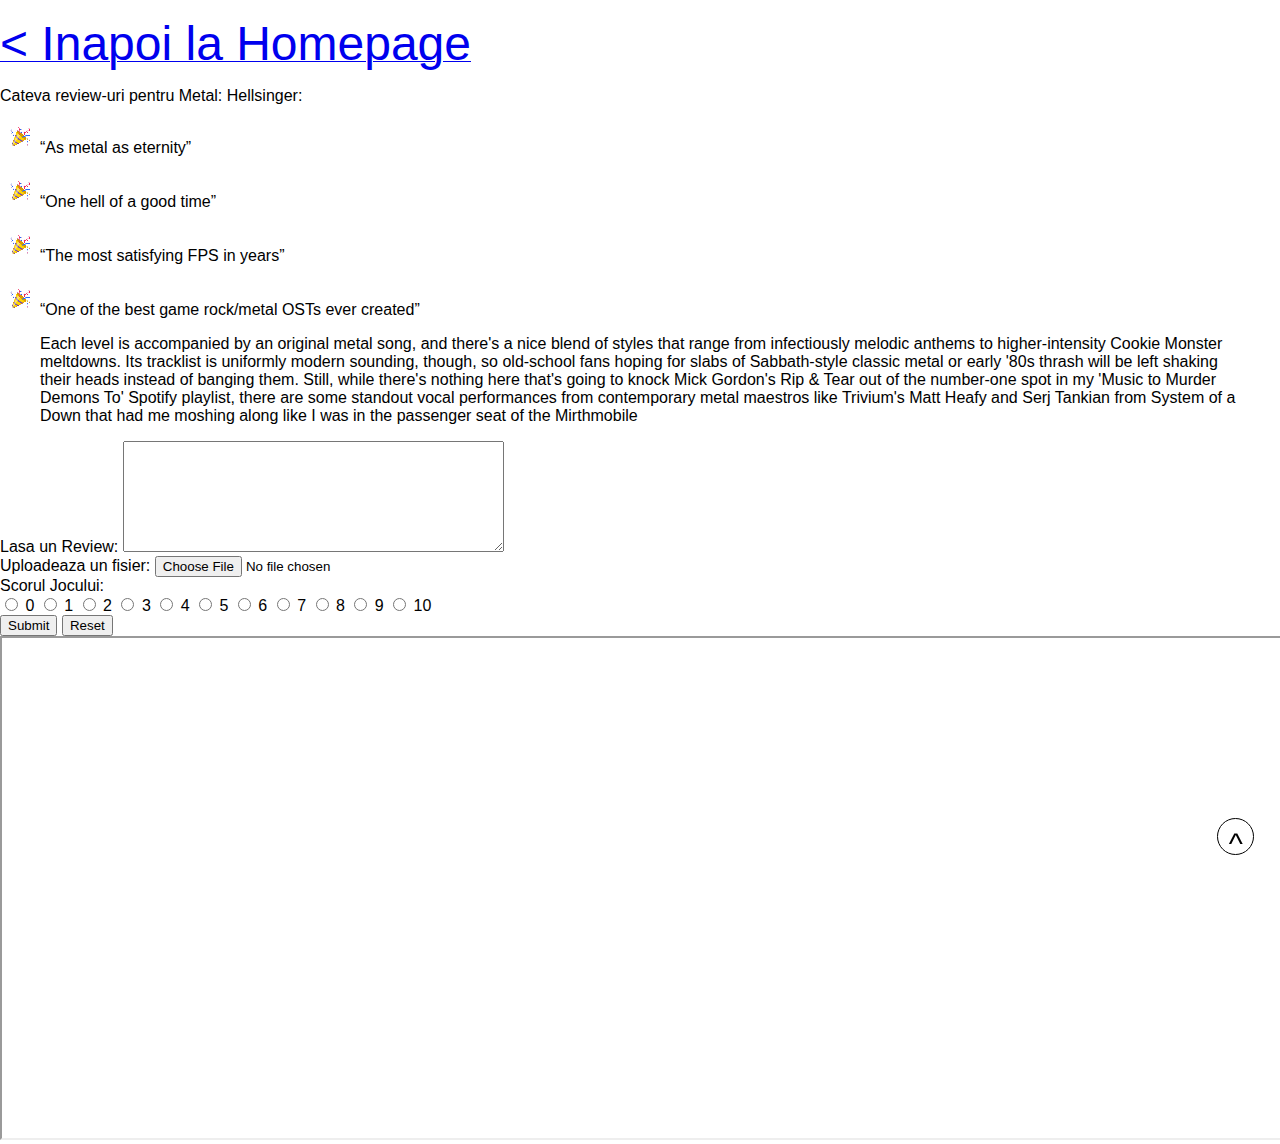
<file: pages/metal-hellsinger.html>
<!DOCTYPE html>
<html lang="en">
  <head>
    <meta charset="UTF-8">
    <meta name="viewport" content="width=device-width, initial-scale=1.0">
    <title>Metal: Hellsinger</title>
    <link rel="stylesheet" href="../assets/css/index.css">
    <link rel="stylesheet" href="../assets/css/pagini.css">
  </head>
  <body>

    <font face="Arial, Roboto, Times New Roman">
      <a href="../index.html">
        <p align="left">
          <font size="20">&lt; Inapoi la Homepage</font>
        </p>
      </a>
  
      <div>Cateva review-uri pentru Metal: Hellsinger: </div>
      <ul id="reviews">
        <li><q>As metal as eternity</q></li>
        <br>
        <li><q>One hell of a good time</q></li>
        <br>
        <li><q>The most satisfying FPS in years</q></li>
        <br>
        <li><q>One of the best game rock/metal OSTs ever created</q></li>
      </ul>
  
      <blockquote>
        Each level is accompanied by an original metal song, and there's a nice blend of styles that range from infectiously melodic anthems to higher-intensity Cookie Monster meltdowns. Its tracklist is uniformly modern sounding, though, so old-school fans hoping for slabs of Sabbath-style classic metal or early '80s thrash will be left shaking their heads instead of banging them. Still, while there's nothing here that's going to knock Mick Gordon's Rip & Tear out of the number-one spot in my 'Music to Murder Demons To' Spotify playlist, there are some standout vocal performances from contemporary metal maestros like Trivium's Matt Heafy and Serj Tankian from System of a Down that had me moshing along like I was in the passenger seat of the Mirthmobile
      </blockquote>
  
      <form id="form1">
        <div>
          <label for="continut-email">Lasa un Review: </label>
          <textarea name="email" id="continut-email" cols="45" rows="7"></textarea>
        </div>
        <div>
          <label for="upload-fisier">Uploadeaza un fisier: </label>
          <input type="file" name="fisier" id="upload-fisier">
        </div>
        <div>
          <div>Scorul Jocului: </div>
          <input type="radio" name="scor" id="scor-0" value="0">
          <label for="scor-0">0</label>
          <input type="radio" name="scor" id="scor-1" value="1">
          <label for="scor-1">1</label>
          <input type="radio" name="scor" id="scor-2" value="2">
          <label for="scor-2">2</label>
          <input type="radio" name="scor" id="scor-3" value="3">
          <label for="scor-3">3</label>
          <input type="radio" name="scor" id="scor-4" value="4">
          <label for="scor-4">4</label>
          <input type="radio" name="scor" id="scor-5" value="5">
          <label for="scor-5">5</label>
          <input type="radio" name="scor" id="scor-6" value="6">
          <label for="scor-6">6</label>
          <input type="radio" name="scor" id="scor-7" value="7">
          <label for="scor-7">7</label>
          <input type="radio" name="scor" id="scor-8" value="8">
          <label for="scor-8">8</label>
          <input type="radio" name="scor" id="scor-9" value="9">
          <label for="scor-9">9</label>
          <input type="radio" name="scor" id="scor-10" value="10">
          <label for="scor-10">10</label>
        </div>
        <input type="submit" value="Submit">
        <input type="reset" value="Reset">
      </form>
  
      <iframe src="https://www.ign.com/articles/metal-hellsinger-review" height="500" width="1500"></iframe>
  
      <div id="scroll-top" class="scroll-top">
        <span>^</span>
      </div>
    </font>


    <script src="../assets/js/index.js"></script>
  </body>
</html>
</file>
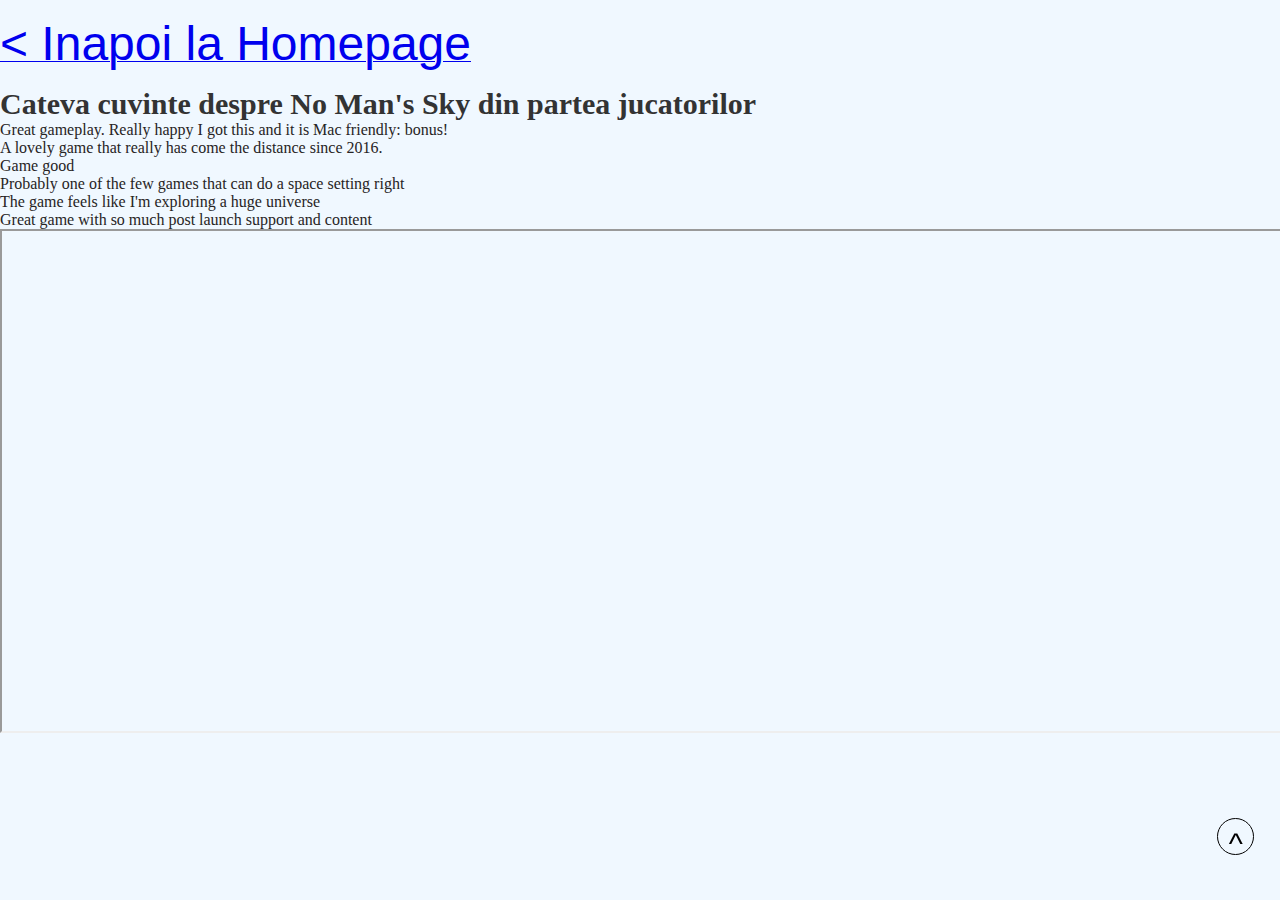
<file: pages/no-mans-sky.html>
<!DOCTYPE html>
<html lang="en">
  <head>
    <meta charset="UTF-8">
    <meta name="viewport" content="width=device-width, initial-scale=1.0">
    <title>No Man's Sky</title>
    <link rel="stylesheet" href="../assets/css/modern.css">
  </head>
  <body>

    <font face="Arial, Roboto, Times New Roman">
      <a href="../index.html">
        <p align="left">
          <font size="20">&lt; Inapoi la Homepage</font>
        </p>
      </a>
  
      <div id="scroll-top" class="scroll-top">
        <span>^</span>
      </div>
    </font>

    <section id="review">
      <div class="review__heading">Cateva cuvinte despre No Man's Sky din partea jucatorilor</div>
      <div class="review-uri">
        <div class="review__content">Great gameplay. Really happy I got this and it is Mac friendly: bonus!</div>
        <div class="review__content">A lovely game that really has come the distance since 2016.</div>
        <div class="review__content">Game good</div>
        <div class="review__content">Probably one of the few games that can do a space setting right</div>
        <div class="review__content">The game feels like I'm exploring a huge universe</div>
        <div class="review__content">Great game with so much post launch support and content</div>
      </div>
    </section>

    <iframe src="https://www.ign.com/articles/2016/08/16/no-mans-sky-review" height="500" width="1500"></iframe>

    <script src="../assets/js/index.js"></script>
  </body>
</html>
</file>
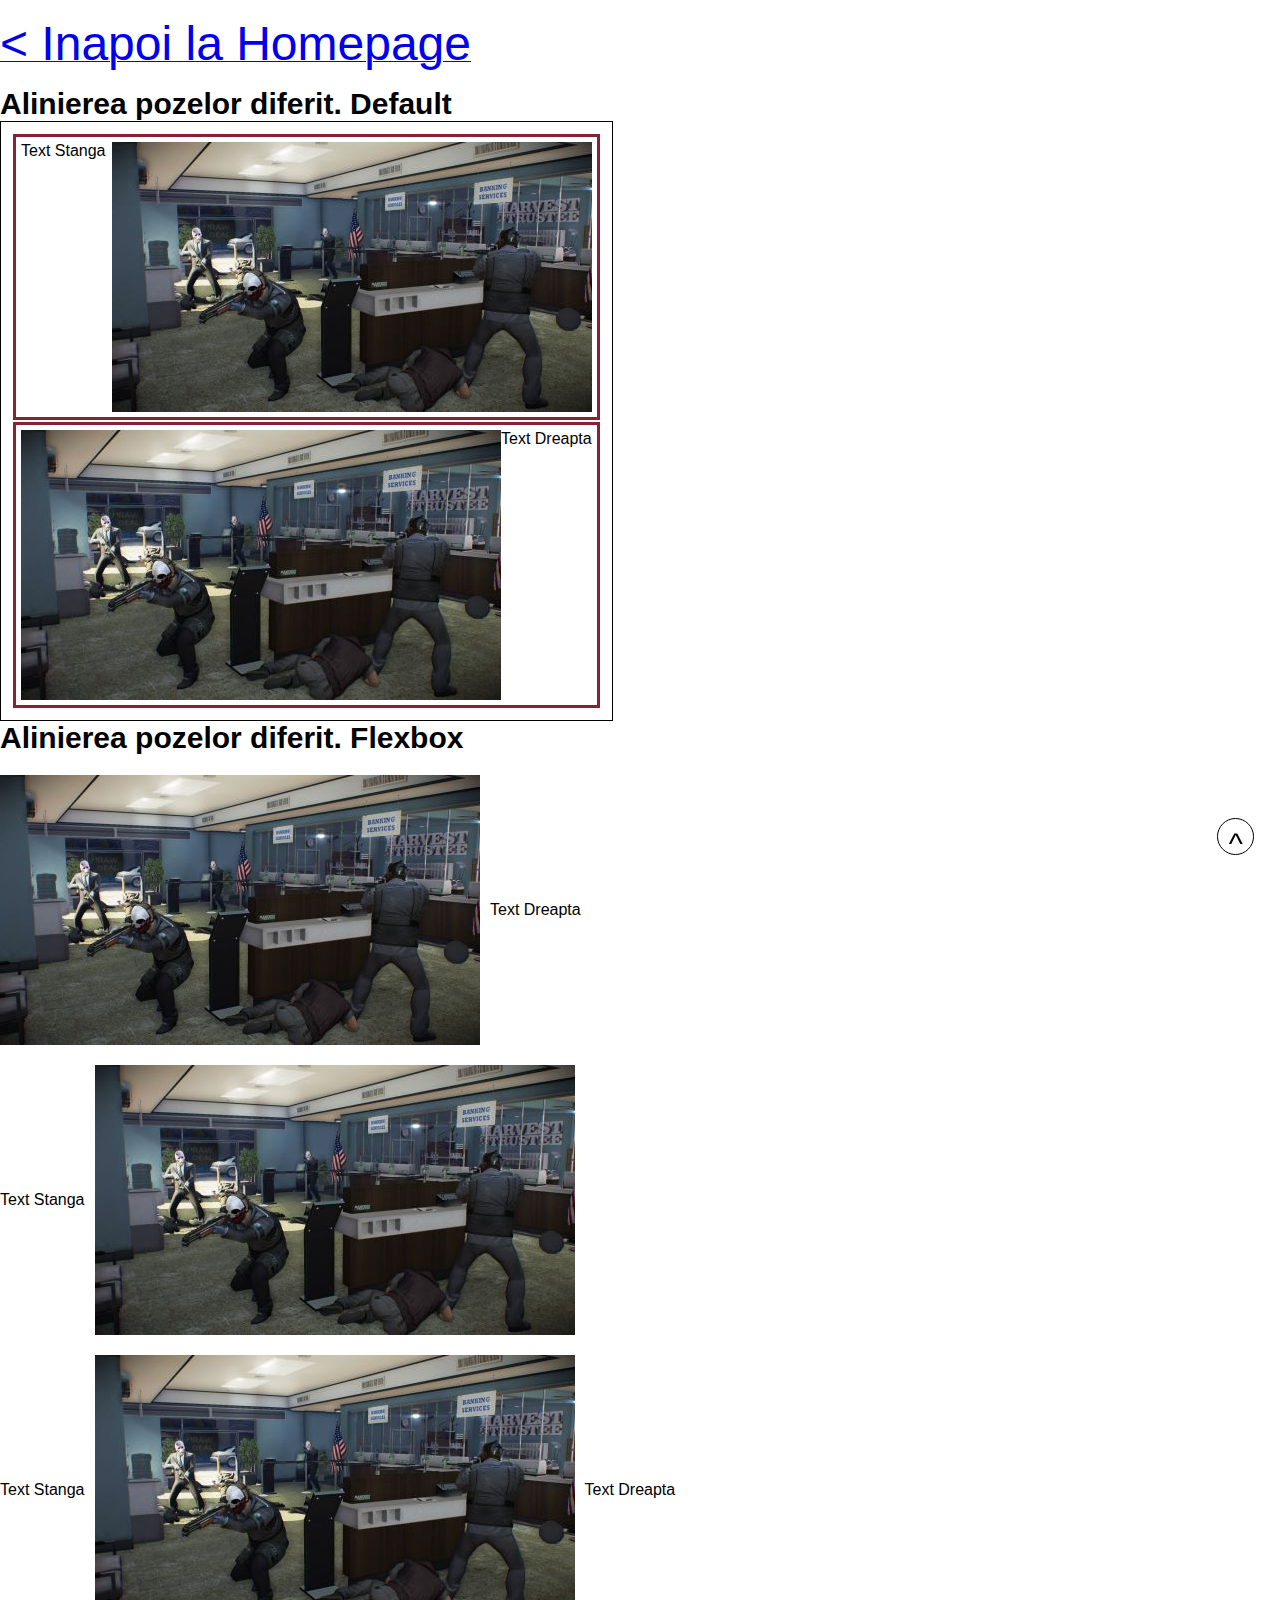
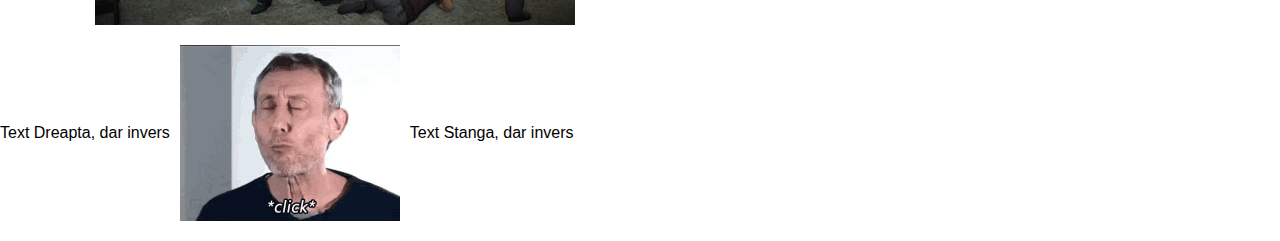
<file: pages/payday-2.html>
<!DOCTYPE html>
<html lang="en">
  <head>
    <meta charset="UTF-8">
    <meta name="viewport" content="width=device-width, initial-scale=1.0">
    <title>Payday 2</title>
    <link rel="stylesheet" href="../assets/css/index.css">
    <link rel="stylesheet" href="../assets/css/pagini.css">
    <style>
      .aliniere__heading {
        font-size: 30px;
        font-weight: 600;
      }
    </style>
  </head>
  <body>

    <font face="Arial, Roboto, Times New Roman">
      <a href="../index.html">
        <p align="left">
          <font size="20">&lt; Inapoi la Homepage</font>
        </p>
      </a>

      <div>
        <div class="aliniere__heading">Alinierea pozelor diferit. Default</div>
        <table>
          <tr>
            <td>
              <img src="../assets/images/screenshots/payday-2-1.jpg" align="right">
              <span>Text Stanga</span>
            </td>
          </tr>
          <tr>
            <td>
              <img src="../assets/images/screenshots/payday-2-1.jpg" align="left">
              <span>Text Dreapta</span>
            </td>
          </tr>
        </table>
        <div class="aliniere__heading">Alinierea pozelor diferit. Flexbox</div>
        <div class="aliniere__wrapper" style="display: flex; align-items: center; gap: 10px; margin-block: 20px;">
          <img src="../assets/images/screenshots/payday-2-1.jpg">
          <span>Text Dreapta</span>
        </div>
        <div class="aliniere__wrapper" style="display: flex; align-items: center; gap: 10px; margin-block: 20px;">
          <span>Text Stanga</span>
          <img src="../assets/images/screenshots/payday-2-1.jpg">
        </div>
        <div class="aliniere__wrapper" style="display: flex; align-items: center; gap: 10px; margin-block: 20px;">
          <span>Text Stanga</span>
          <img src="../assets/images/screenshots/payday-2-1.jpg">
          <span>Text Dreapta</span>
        </div>
        <div class="aliniere__wrapper" style="display: flex; align-items: center; gap: 10px; margin-block: 20px; flex-direction: row-reverse; justify-content: start; ">
          <span>Text Stanga, dar invers</span>
          <img src="../assets/images/noice-nice.gif">
          <span>Text Dreapta, dar invers</span>
        </div>
      </div>
  
      <div id="scroll-top" class="scroll-top">
        <span>^</span>
      </div>
    </font>

    <script src="../assets/js/index.js"></script>
  </body>
</html>
</file>
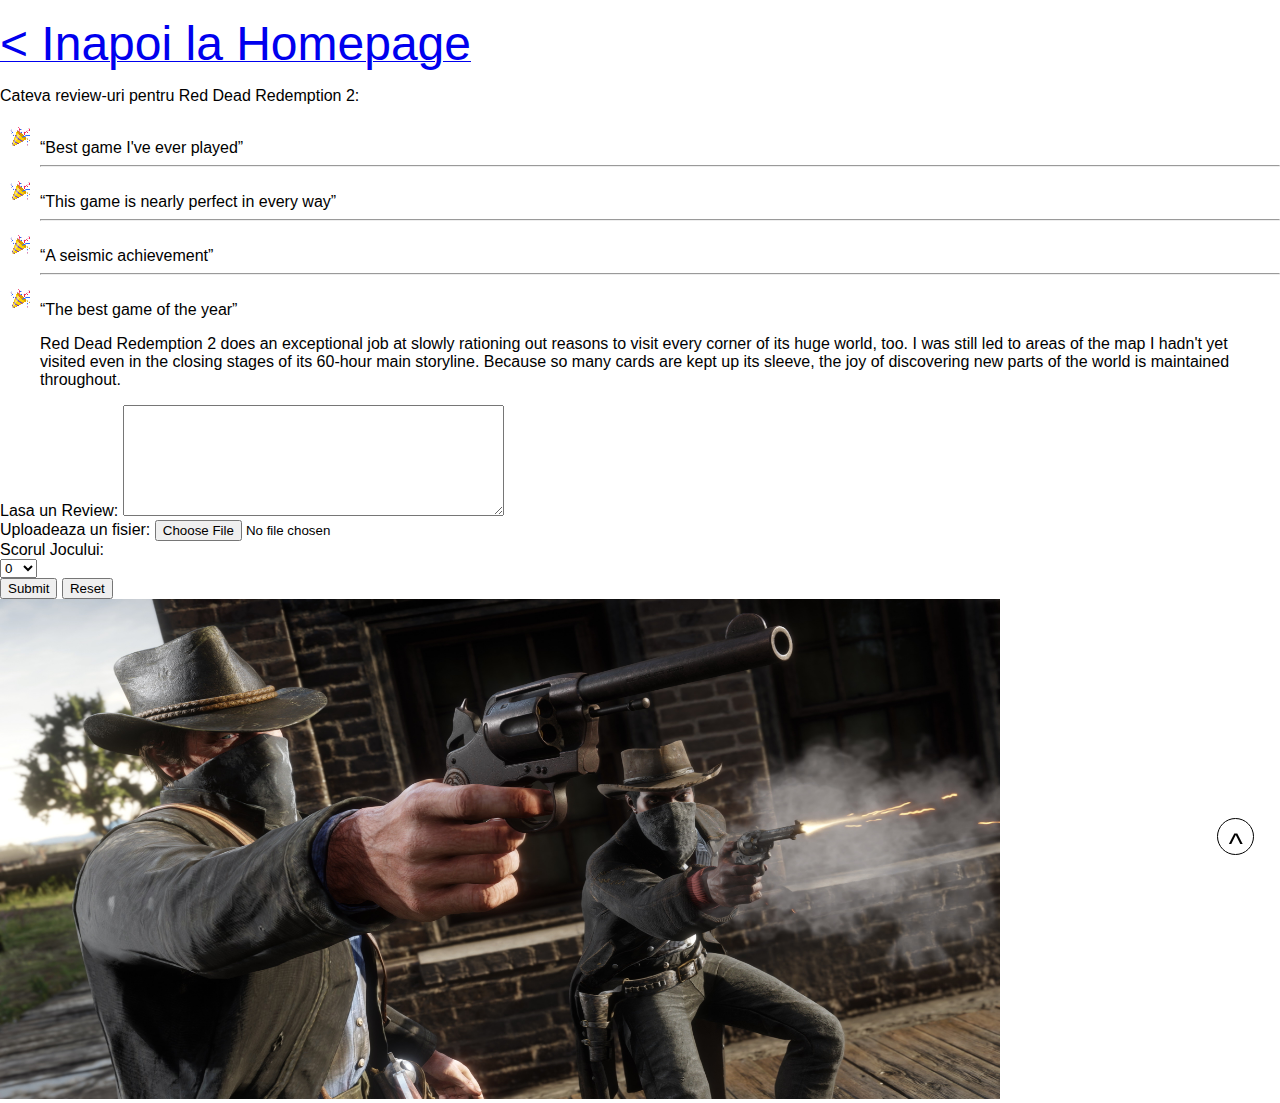
<file: pages/red-dead-redemption-2.html>
<!DOCTYPE html>
<html lang="en">
  <head>
    <meta charset="UTF-8">
    <meta name="viewport" content="width=device-width, initial-scale=1.0">
    <title>Red Dead Redemption 2</title>
    <link rel="stylesheet" href="../assets/css/index.css">
    <link rel="stylesheet" href="../assets/css/pagini.css">
  </head>
  <body>
    <font face="Comic Sans MS, Comic Sans, Arial">
      <a href="../index.html">
        <p align="left">
          <font size="20">&lt; Inapoi la Homepage</font>
        </p>
      </a>
  
      <div>Cateva review-uri pentru Red Dead Redemption 2: </div>
      <ul id="reviews">
        <li><q>Best game I've ever played</q></li>
        <hr>
        <li><q>This game is nearly perfect in every way</q></li>
        <hr>
        <li><q>A seismic achievement</q></li>
        <hr>
        <li><q>The best game of the year</q></li>
      </ul>
  
      <blockquote>
        Red Dead Redemption 2 does an exceptional job at slowly rationing out reasons to visit every corner of its huge world, too. I was still led to areas of the map I hadn't yet visited even in the closing stages of its 60-hour main storyline. Because so many cards are kept up its sleeve, the joy of discovering new parts of the world is maintained throughout.
      </blockquote>
  
      <form id="form1">
        <div>
          <label for="continut-email">Lasa un Review: </label>
          <textarea name="email" id="continut-email" cols="45" rows="7"></textarea>
        </div>
        <div>
          <label for="upload-fisier">Uploadeaza un fisier: </label>
          <input type="file" name="fisier" id="upload-fisier">
        </div>
        <div>
          <div>Scorul Jocului: </div>
          <select name="scorul" id="scorul">
            <option value="0" selected>0</option>
            <option value="1">1</option>
            <option value="2">2</option>
            <option value="3">3</option>
            <option value="4">4</option>
            <option value="5">5</option>
            <option value="6">6</option>
            <option value="7">7</option>
            <option value="8">8</option>
            <option value="9">9</option>
            <option value="10">10</option>
          </select>
        </div>
        <input type="submit" value="Submit">
        <input type="reset" value="Reset">
      </form>
  
      <img src="../assets/images/screenshots/red-dead-redemption-2-1.jpg" alt="RDR2 Screenshot" usemap="#rdr2_map" height="500" width="1000">
      <map name="rdr2_map">
        <area target="_blank" alt="Palarie Cowboy" title="Palarie Cowboy" href="https://magazinuldepalarii.ro/palarii-cowboy/" coords="86,24,311,147" shape="rect">
        <area target="_blank" alt="Revolver1" title="Revolver1" href="https://ro.wikipedia.org/wiki/Revolver" coords="442,182,456,96,795,30,597,170" shape="poly">
        <area target="_blank" alt="Revolver2" title="Revolver2" href="https://ro.wikipedia.org/wiki/Revolver" coords="770,230,35" shape="circle">
      </map>
  
      <!-- <iframe src="https://www.ign.com/articles/2018/10/25/red-dead-redemption-2-review" height="500" width="1500"></iframe> -->
  
      <div id="scroll-top" class="scroll-top">
        <span>^</span>
      </div>
    </font>


    <script src="../assets/js/index.js"></script>
  </body>
</html>
</file>
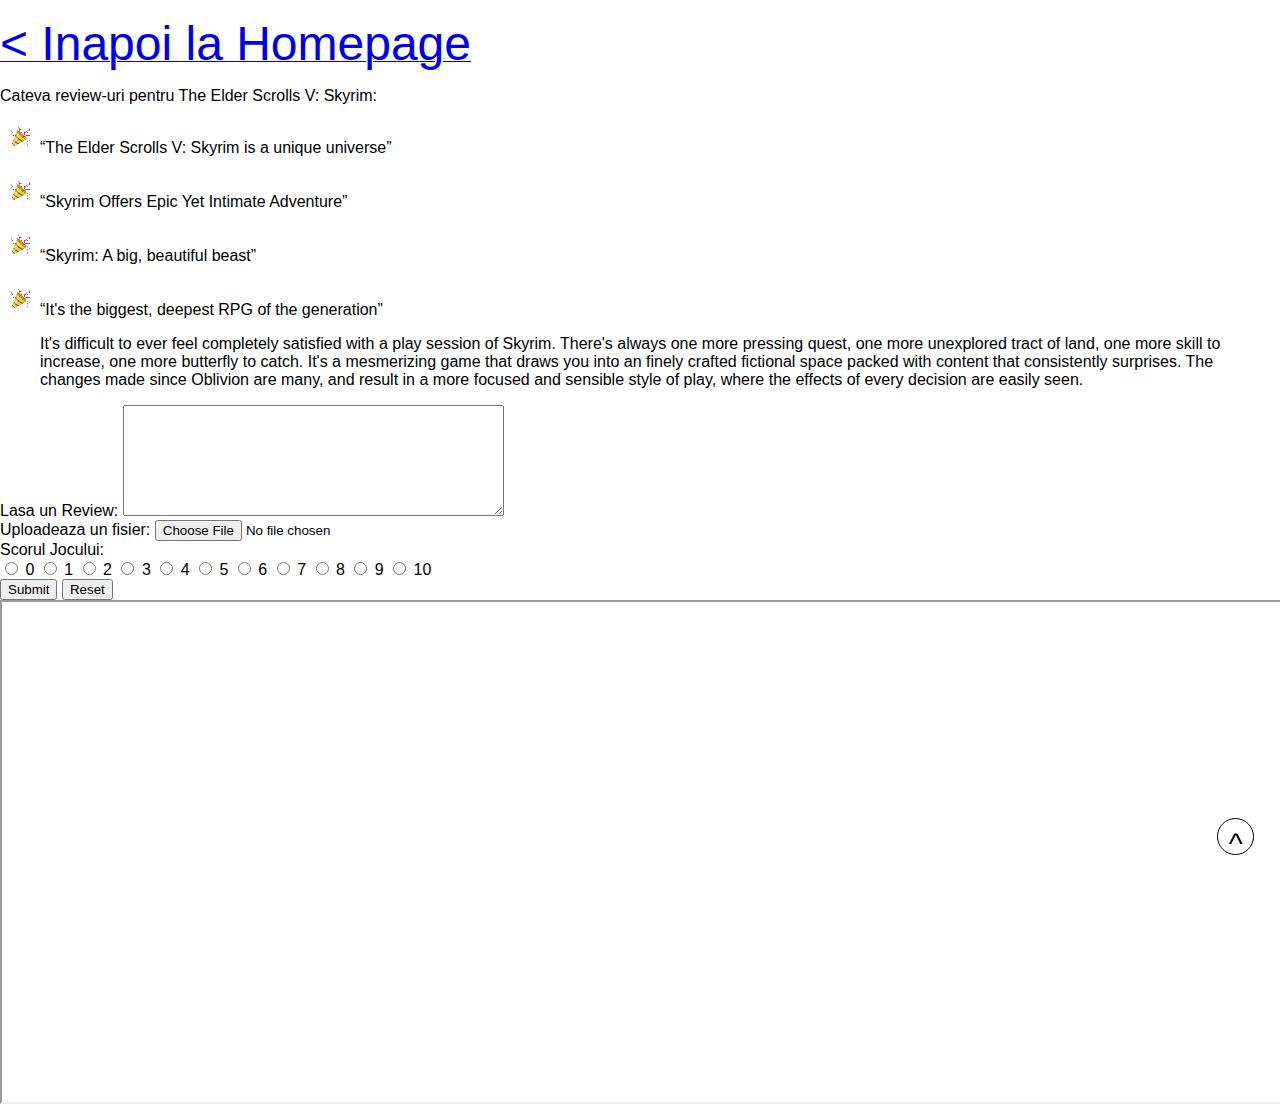
<file: pages/skyrim.html>
<!DOCTYPE html>
<html lang="en">
  <head>
    <meta charset="UTF-8">
    <meta name="viewport" content="width=device-width, initial-scale=1.0">
    <title>The Elder Scrolls V: Skyrim</title>
    <link rel="stylesheet" href="../assets/css/index.css">
    <link rel="stylesheet" href="../assets/css/pagini.css">
  </head>
  <body>

    <font face="Arial, Roboto, Times New Roman">
      <a href="../index.html">
        <p align="left">
          <font size="20">&lt; Inapoi la Homepage</font>
        </p>
      </a>
  
      <div>Cateva review-uri pentru The Elder Scrolls V: Skyrim: </div>
      <ul id="reviews">
        <li><q>The Elder Scrolls V: Skyrim is a unique universe</q></li>
        <br>
        <li><q>Skyrim Offers Epic Yet Intimate Adventure</q></li>
        <br>
        <li><q>Skyrim: A big, beautiful beast</q></li>
        <br>
        <li><q>It's the biggest, deepest RPG of the generation</q></li>
      </ul>
  
      <blockquote>
        It's difficult to ever feel completely satisfied with a play session of Skyrim. There's always one more pressing quest, one more unexplored tract of land, one more skill to increase, one more butterfly to catch. It's a mesmerizing game that draws you into an finely crafted fictional space packed with content that consistently surprises. The changes made since Oblivion are many, and result in a more focused and sensible style of play, where the effects of every decision are easily seen.
      </blockquote>
  
      <form id="form1">
        <div>
          <label for="continut-email">Lasa un Review: </label>
          <textarea name="email" id="continut-email" cols="45" rows="7"></textarea>
        </div>
        <div>
          <label for="upload-fisier">Uploadeaza un fisier: </label>
          <input type="file" name="fisier" id="upload-fisier">
        </div>
        <div>
          <div>Scorul Jocului: </div>
          <input type="radio" name="scor" id="scor-0" value="0">
          <label for="scor-0">0</label>
          <input type="radio" name="scor" id="scor-1" value="1">
          <label for="scor-1">1</label>
          <input type="radio" name="scor" id="scor-2" value="2">
          <label for="scor-2">2</label>
          <input type="radio" name="scor" id="scor-3" value="3">
          <label for="scor-3">3</label>
          <input type="radio" name="scor" id="scor-4" value="4">
          <label for="scor-4">4</label>
          <input type="radio" name="scor" id="scor-5" value="5">
          <label for="scor-5">5</label>
          <input type="radio" name="scor" id="scor-6" value="6">
          <label for="scor-6">6</label>
          <input type="radio" name="scor" id="scor-7" value="7">
          <label for="scor-7">7</label>
          <input type="radio" name="scor" id="scor-8" value="8">
          <label for="scor-8">8</label>
          <input type="radio" name="scor" id="scor-9" value="9">
          <label for="scor-9">9</label>
          <input type="radio" name="scor" id="scor-10" value="10">
          <label for="scor-10">10</label>
        </div>
        <input type="submit" value="Submit">
        <input type="reset" value="Reset">
      </form>
  
      <iframe src="https://www.ign.com/articles/2011/11/10/the-elder-scrolls-v-skyrim-review" height="500" width="1500"></iframe>
  
      <div id="scroll-top" class="scroll-top">
        <span>^</span>
      </div>
    </font>


    <script src="../assets/js/index.js"></script>
  </body>
</html>
</file>
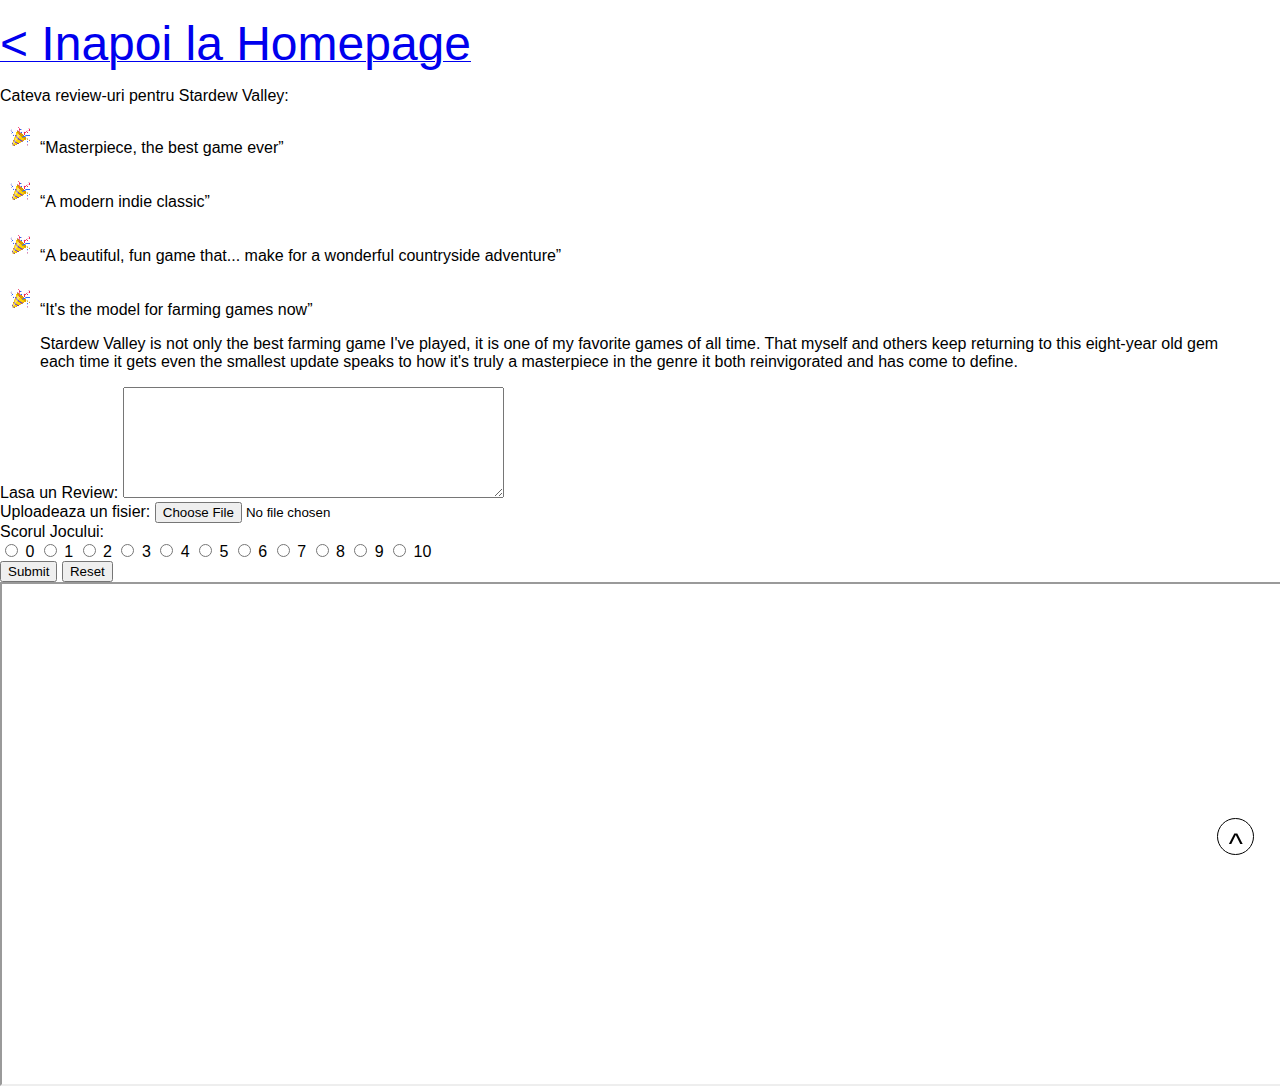
<file: pages/stardew-valley.html>
<!DOCTYPE html>
<html lang="en">
  <head>
    <meta charset="UTF-8">
    <meta name="viewport" content="width=device-width, initial-scale=1.0">
    <title>Stardew Valley</title>
    <link rel="stylesheet" href="../assets/css/index.css">
    <link rel="stylesheet" href="../assets/css/pagini.css">
  </head>
  <body>

    <font face="Arial, Roboto, Times New Roman">
      <a href="../index.html">
        <p align="left">
          <font size="20">&lt; Inapoi la Homepage</font>
        </p>
      </a>
  
      <div>Cateva review-uri pentru Stardew Valley: </div>
      <ul id="reviews">
        <li><q>Masterpiece, the best game ever</q></li>
        <br>
        <li><q>A modern indie classic</q></li>
        <br>
        <li><q>A beautiful, fun game that... make for a wonderful countryside adventure</q></li>
        <br>
        <li><q>It's the model for farming games now</q></li>
      </ul>
  
      <blockquote>
        Stardew Valley is not only the best farming game I've played, it is one of my favorite games of all time. That myself and others keep returning to this eight-year old gem each time it gets even the smallest update speaks to how it's truly a masterpiece in the genre it both reinvigorated and has come to define.
      </blockquote>
  
      <form id="form1">
        <div>
          <label for="continut-email">Lasa un Review: </label>
          <textarea name="email" id="continut-email" cols="45" rows="7"></textarea>
        </div>
        <div>
          <label for="upload-fisier">Uploadeaza un fisier: </label>
          <input type="file" name="fisier" id="upload-fisier">
        </div>
        <div>
          <div>Scorul Jocului: </div>
          <input type="radio" name="scor" id="scor-0" value="0">
          <label for="scor-0">0</label>
          <input type="radio" name="scor" id="scor-1" value="1">
          <label for="scor-1">1</label>
          <input type="radio" name="scor" id="scor-2" value="2">
          <label for="scor-2">2</label>
          <input type="radio" name="scor" id="scor-3" value="3">
          <label for="scor-3">3</label>
          <input type="radio" name="scor" id="scor-4" value="4">
          <label for="scor-4">4</label>
          <input type="radio" name="scor" id="scor-5" value="5">
          <label for="scor-5">5</label>
          <input type="radio" name="scor" id="scor-6" value="6">
          <label for="scor-6">6</label>
          <input type="radio" name="scor" id="scor-7" value="7">
          <label for="scor-7">7</label>
          <input type="radio" name="scor" id="scor-8" value="8">
          <label for="scor-8">8</label>
          <input type="radio" name="scor" id="scor-9" value="9">
          <label for="scor-9">9</label>
          <input type="radio" name="scor" id="scor-10" value="10">
          <label for="scor-10">10</label>
        </div>
        <input type="submit" value="Submit">
        <input type="reset" value="Reset">
      </form>
  
      <iframe src="https://www.ign.com/articles/stardew-valley-review-2024" height="500" width="1500"></iframe>
  
      <div id="scroll-top" class="scroll-top">
        <span>^</span>
      </div>
    </font>


    <script src="../assets/js/index.js"></script>
  </body>
</html>
</file>
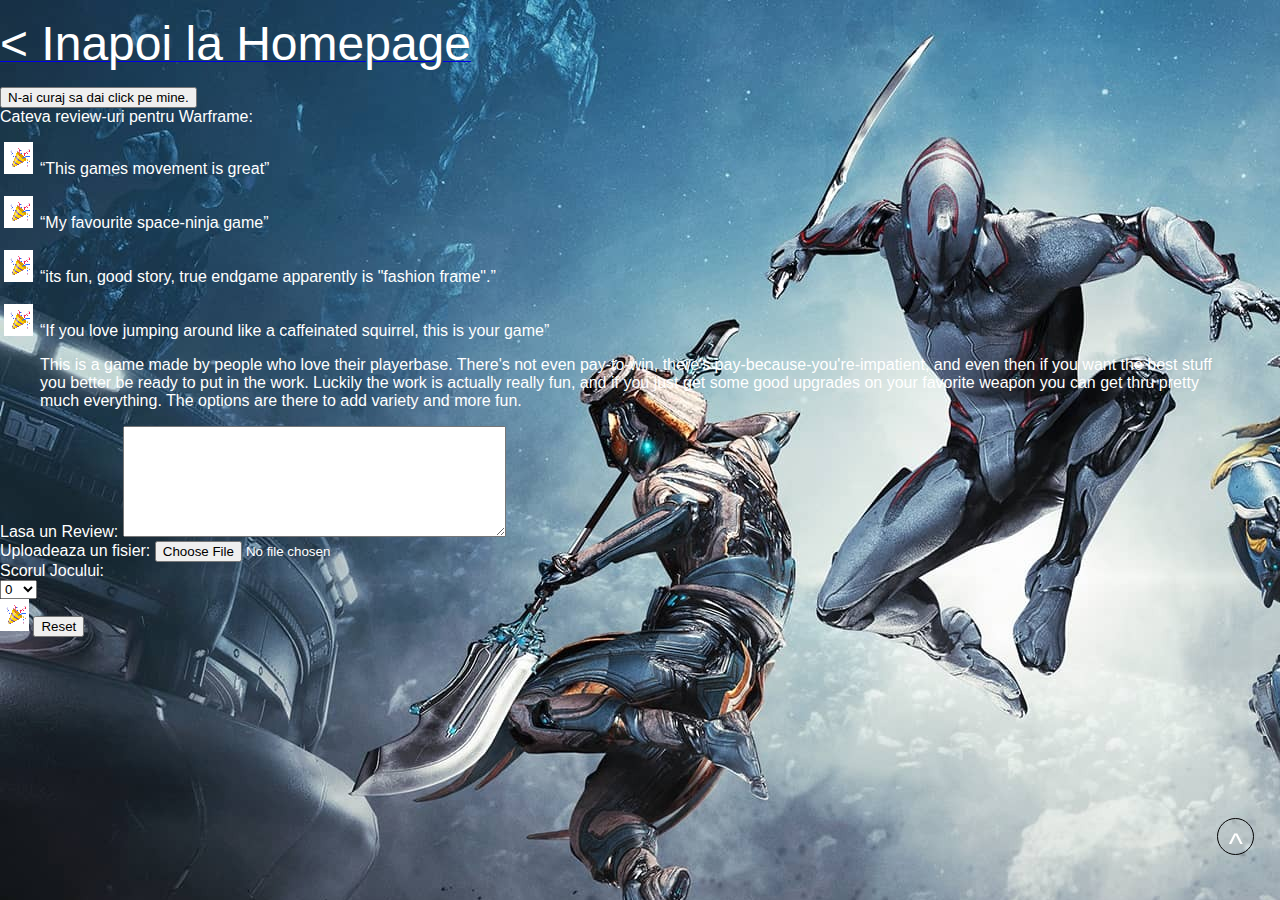
<file: pages/warframe.html>
<!DOCTYPE html>
<html lang="en">
  <head>
    <meta charset="UTF-8">
    <meta name="viewport" content="width=device-width, initial-scale=1.0">
    <title>Warframe</title>
    <link rel="stylesheet" href="../assets/css/index.css">
    <link rel="stylesheet" href="../assets/css/pagini.css">
  </head>
  <body background="../assets/images/screenshots/warframe-1.jpg">

    <font face="Roboto, Arial, Times New Roman" color="#ffffff" >
      <a href="../index.html">
        <p align="left">
          <font size="20" color="#ffffff">&lt; Inapoi la Homepage</font>
        </p>
      </a>

      <button id="boing">N-ai curaj sa dai click pe mine. </button>
  
      <div>Cateva review-uri pentru Warframe: </div>
      <ul id="reviews">
        <li><q>This games movement is great</q></li>
        <br>
        <li><q>My favourite space-ninja game</q></li>
        <br>
        <li><q>its fun, good story, true endgame apparently is "fashion frame".</q></li>
        <br>
        <li><q>If you love jumping around like a caffeinated squirrel, this is your game</q></li>
      </ul>
  
      <blockquote>
        This is a game made by people who love their playerbase. There's not even pay-to-win, there's pay-because-you're-impatient, and even then if you want the best stuff you better be ready to put in the work. Luckily the work is actually really fun, and if you just get some good upgrades on your favorite weapon you can get thru pretty much everything. The options are there to add variety and more fun.
      </blockquote>
  
      <form id="form1">
        <div>
          <label for="continut-email">Lasa un Review: </label>
          <textarea name="email" id="continut-email" cols="45" rows="7"></textarea>
        </div>
        <div>
          <label for="upload-fisier">Uploadeaza un fisier: </label>
          <input type="file" name="fisier" id="upload-fisier">
        </div>
        <div>
          <div>Scorul Jocului: </div>
          <select name="scorul" id="scorul">
            <option value="0" selected>0</option>
            <option value="1">1</option>
            <option value="2">2</option>
            <option value="3">3</option>
            <option value="4">4</option>
            <option value="5">5</option>
            <option value="6">6</option>
            <option value="7">7</option>
            <option value="8">8</option>
            <option value="9">9</option>
            <option value="10">10</option>
          </select>
        </div>
        <input type="image" src="../assets/images/tada.png">
        <input type="reset" value="Reset">
      </form>
  
      <div id="scroll-top" class="scroll-top">
        <span>^</span>
      </div>
    </font>


    <script src="../assets/js/index.js"></script>
  </body>
</html>
</file>
<file: assets/css/index.css>
html {
  /* height: 5000px; */
}
body {
  margin: 0;
  position: relative;
}
table, table th {
  border: 1px solid #000000;
  padding: 10px;
}
table td:nth-child(even) {
  padding: 15px;
  border: 3px solid #438447;
}
table td:nth-child(odd) {
  padding: 5px;
  border: 3px solid #872234;
}
table img {
  transition: 0.5s;
}
table img:hover {
  animation: rotire-imagine 1s linear 0s 1;
}
.scroll-top {
  cursor: pointer;
  position: fixed;
  bottom: 5%;
  right: 2%;
  z-index: 1;
  font-size: 30px;
  border: 1px solid #000000;
  border-radius: 50px;
  line-height: 50px;
  height: 35px;
  width: 35px;
  display: flex;
  justify-content: center;
}
@keyframes rotire-imagine {
  0% {
    rotate: 0deg;
    scale: 100%;
  } 
  25% {
    rotate: 90deg;
    scale: 110%;
  } 
  50% {
    rotate: 180deg;
    scale: 50%;
  } 
  75% {
    rotate: 270deg;
    scale: 170%;
  } 
  100% {
    rotate: 360deg;
    scale: 100%;
  } 
}
</file>
<file: assets/css/pagini.css>
ul:is(#reviews) {
  list-style: "🎉";
  list-style: url("https://emojis.slackmojis.com/emojis/images/1643514476/4594/blob-wave.gif?1643514476");
  list-style: url("../images/tada.png");
}
ul:not(#reviews) {
  list-style: "✅";
}
</file>
<file: assets/css/modern.css>
body {
  margin: 0;
  position: relative;
  background-color: aliceblue;
}
.scroll-top {
  cursor: pointer;
  position: fixed;
  bottom: 5%;
  right: 2%;
  z-index: 1;
  font-size: 30px;
  border: 1px solid #000000;
  border-radius: 50px;
  line-height: 50px;
  height: 35px;
  width: 35px;
  display: flex;
  justify-content: center;
}
.review__heading {
  font-size: 30px;
  font-weight: 600;
  font-family: "Comic Sans MS";
  color: #333333;
}
.review__content {
  font-size: 16px;
  font-weight: 400;
  color: #272424;
}
.review__content:nth-child(1):hover {
  color: red; 
}
.review__content:nth-child(2):hover {
  color: blue; 
}
.review__content:nth-child(3):hover {
  color: yellow; 
}
.review__content:nth-child(4):hover {
  color: magenta; 
  text-decoration: underline;
}
.review__content:nth-child(5):hover {
  color: crimson; 
}
.review__content:nth-child(6):hover {
  color: teal; 
  text-decoration: line-through;
}
</file>
